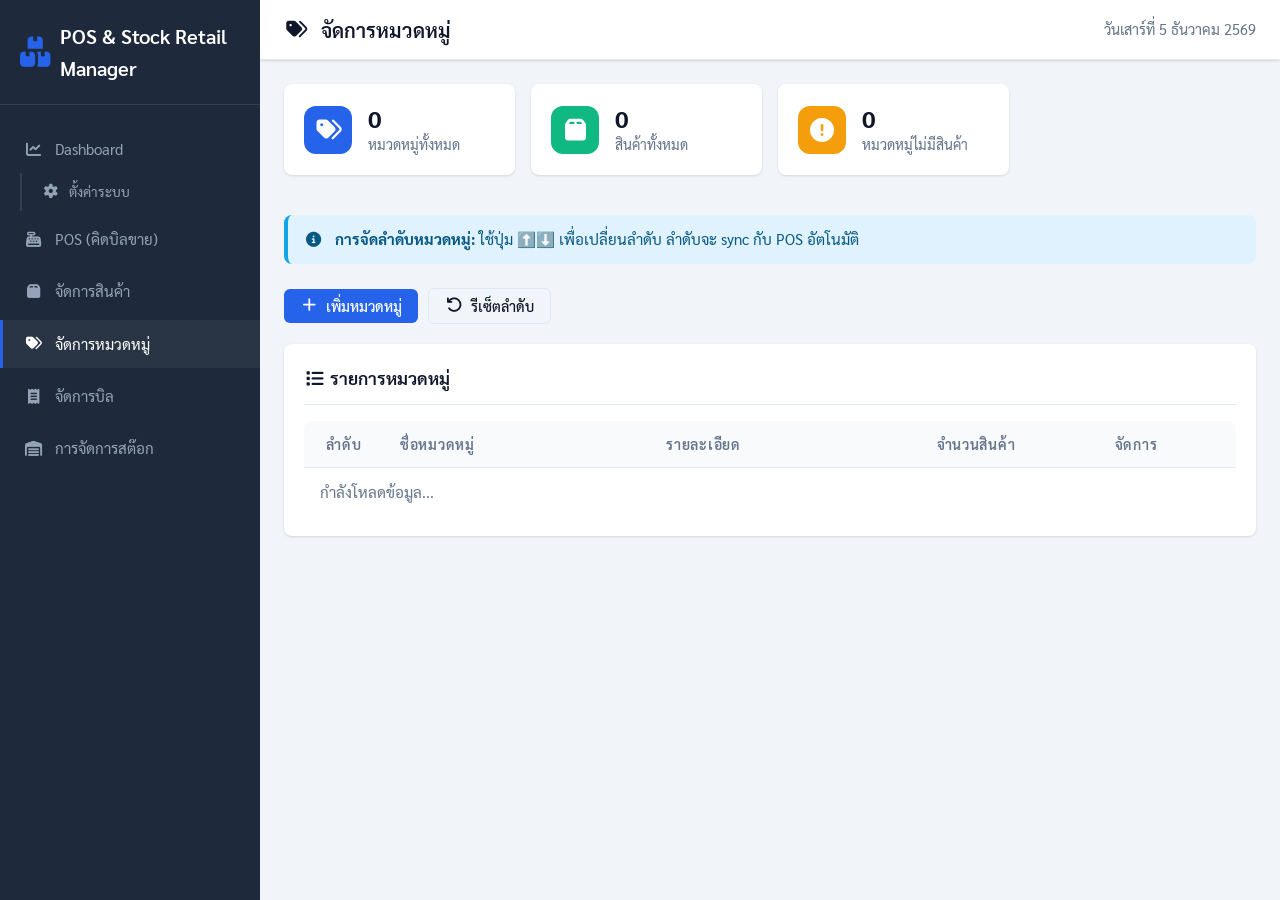
<file: categories.html>
<!DOCTYPE html>
<html lang="th">
<head>
    <meta charset="UTF-8">
    <meta name="viewport" content="width=device-width, initial-scale=1.0">
    <title>จัดการหมวดหมู่ - POS & Stock Retail Manager</title>
    <link rel="stylesheet" href="css/fonts.css">
    <link rel="stylesheet" href="assets/css/all.min.css">
    <link rel="stylesheet" href="css/common.css">
    <link rel="stylesheet" href="css/style.css">
</head>
<body>
    <!-- Sidebar -->
    <aside class="sidebar">
        <div class="sidebar-header">
            <i class="fas fa-boxes-stacked fa-2x"></i>
            <h2>POS & Stock Retail Manager</h2>
        </div>
        <ul class="sidebar-menu">
            <li class="has-branch">
                <a href="index.html">
                    <i class="fas fa-chart-line"></i>
                    <span>Dashboard</span>
                </a>
                <ul class="branch-menu">
                    <li><a href="#" id="btn-open-settings"><i class="fas fa-gear"></i><span>ตั้งค่าระบบ</span></a></li>
                </ul>
            </li>
            <li><a href="pos.html"><i class="fas fa-cash-register"></i><span>POS (คิดบิลขาย)</span></a></li>
            <li><a href="products.html"><i class="fas fa-box"></i><span>จัดการสินค้า</span></a></li>
            <li><a href="categories.html" class="active"><i class="fas fa-tags"></i><span>จัดการหมวดหมู่</span></a></li>
            <li><a href="sales.html"><i class="fas fa-receipt"></i><span>จัดการบิล</span></a></li>
            <li><a href="stock.html"><i class="fas fa-warehouse"></i><span>การจัดการสต๊อก</span></a></li>
        </ul>
    </aside>

    <!-- Main Content -->
    <div class="main-wrapper">
        <!-- Topbar -->
        <header class="topbar">
            <h1><i class="fas fa-tags"></i> จัดการหมวดหมู่</h1>
            <div class="flex gap-2">
                <span id="store-name" class="text-muted" style="font-size: 0.9rem; font-weight: 500;"></span>
                <span id="current-date" class="text-muted" style="font-size: 0.9rem;"></span>
            </div>
        </header>

        <!-- Content Area -->
        <main class="content-area">
            <!-- Stats Cards -->
            <div class="stats-grid-4">
                <div class="card">
                    <div class="stat-card">
                        <div class="stat-icon primary">
                            <i class="fas fa-tags"></i>
                        </div>
                        <div class="stat-info">
                            <h3 id="stat-total-categories">0</h3>
                            <p>หมวดหมู่ทั้งหมด</p>
                        </div>
                    </div>
                </div>
                <div class="card">
                    <div class="stat-card">
                        <div class="stat-icon success">
                            <i class="fas fa-box"></i>
                        </div>
                        <div class="stat-info">
                            <h3 id="stat-total-products">0</h3>
                            <p>สินค้าทั้งหมด</p>
                        </div>
                    </div>
                </div>
                <div class="card">
                    <div class="stat-card">
                        <div class="stat-icon warning">
                            <i class="fas fa-exclamation-circle"></i>
                        </div>
                        <div class="stat-info">
                            <h3 id="stat-empty-categories">0</h3>
                            <p>หมวดหมู่ไม่มีสินค้า</p>
                        </div>
                    </div>
                </div>
            </div>

            <!-- Info Box -->
            <div class="alert alert-info mb-3">
                <i class="fas fa-info-circle"></i>
                <div>
                    <strong>การจัดลำดับหมวดหมู่:</strong> ใช้ปุ่ม ⬆️⬇️ เพื่อเปลี่ยนลำดับ ลำดับจะ sync กับ POS อัตโนมัติ
                </div>
            </div>

            <!-- Toolbar -->
            <div class="toolbar">
                <button class="btn btn-primary" id="btn-add-category">
                    <i class="fas fa-plus"></i> เพิ่มหมวดหมู่
                </button>
                <button class="btn btn-outline" id="btn-reset-order">
                    <i class="fas fa-undo"></i> รีเซ็ตลำดับ
                </button>
            </div>

            <!-- Categories Table -->
            <div class="card">
                <div class="card-header">
                    <h3 class="card-title"><i class="fas fa-list"></i> รายการหมวดหมู่</h3>
                </div>
                <div class="table-container">
                    <table class="table">
                        <thead>
                            <tr>
                                <th style="width: 80px; text-align: center;">ลำดับ</th>
                                <th>ชื่อหมวดหมู่</th>
                                <th>รายละเอียด</th>
                                <th style="width: 120px; text-align: center;">จำนวนสินค้า</th>
                                <th style="width: 200px; text-align: center;">จัดการ</th>
                            </tr>
                        </thead>
                        <tbody id="categories-table">
                            <tr>
                                <td colspan="5" class="text-center text-muted">กำลังโหลดข้อมูล...</td>
                            </tr>
                        </tbody>
                    </table>
                </div>
            </div>
        </main>
    </div>

    <!-- Add/Edit Category Modal -->
    <div id="category-modal" class="modal" style="display: none;">
        <div class="modal-content" style="max-width: 500px;">
            <div class="modal-header">
                <h3 id="modal-title"><i class="fas fa-plus-circle"></i> เพิ่มหมวดหมู่</h3>
                <button class="modal-close" id="btn-close-modal">&times;</button>
            </div>
            <div class="modal-body">
                <form id="category-form" class="modal-form">
                    <input type="hidden" id="category-id">
                    
                    <div class="form-group">
                        <label class="form-label">ชื่อหมวดหมู่ <span class="text-danger">*</span></label>
                        <input type="text" class="form-control" id="category-name" required>
                    </div>

                    <div class="form-group">
                        <label class="form-label">รายละเอียด</label>
                        <textarea class="form-control" id="category-description" rows="3"></textarea>
                    </div>
                </form>
            </div>
            <div class="modal-footer">
                <button class="btn btn-outline" id="btn-cancel-modal">ยกเลิก</button>
                <button class="btn btn-success" id="btn-save-category">
                    <i class="fas fa-save"></i> บันทึก
                </button>
            </div>
        </div>
    </div>

    <!-- Settings Modal -->
    <div id="settings-modal" class="modal" style="display: none;">
        <div class="modal-content" style="max-width: 700px;">
            <div class="modal-header">
                <h3><i class="fas fa-gear"></i> ตั้งค่าระบบ</h3>
                <button class="modal-close" id="btn-close-settings">&times;</button>
            </div>
            <div class="modal-body">
                <div class="tab-group">
                    <button class="tab-btn active settings-tab" data-tab="main">
                        <i class="fas fa-store"></i> ข้อมูลร้าน
                    </button>
                    <button class="tab-btn settings-tab" data-tab="other">
                        <i class="fas fa-sliders-h"></i> ตั้งค่าอื่นๆ
                    </button>
                </div>

                <div id="tab-main" class="settings-content">
                    <form id="form-main-settings">
                        <div class="form-group">
                            <label class="form-label">ชื่อร้าน <span class="text-danger">*</span></label>
                            <input type="text" class="form-control" id="setting-store-name" required>
                        </div>
                        <div class="form-group">
                            <label class="form-label">ที่อยู่ร้าน</label>
                            <textarea class="form-control" id="setting-store-address" rows="2"></textarea>
                        </div>
                        <div class="form-group">
                            <label class="form-label">ข้อความท้ายใบเสร็จ</label>
                            <input type="text" class="form-control" id="setting-receipt-footer">
                        </div>
                    </form>
                </div>

                <div id="tab-other" class="settings-content" style="display: none;">
                    <form id="form-other-settings">
                        <div class="form-group">
                            <label class="form-label">ข้อความต้อนรับ</label>
                            <input type="text" class="form-control" id="setting-welcome-message">
                        </div>
                        <div class="form-group">
                            <label class="form-label">จำนวนปุ่ม Quick Items ต่อแถว</label>
                            <select class="form-control" id="setting-quick-items-per-row">
                                <option value="5">5 ปุ่ม/แถว</option>
                                <option value="6" selected>6 ปุ่ม/แถว</option>
                                <option value="7">7 ปุ่ม/แถว</option>
                                <option value="8">8 ปุ่ม/แถว</option>
                            </select>
                        </div>
                        <div class="form-group">
                            <label class="form-label">จำนวนสินค้าขายดีที่แสดง</label>
                            <input type="number" class="form-control" id="setting-quick-items-count" min="10" max="100" value="30">
                        </div>
                        <div class="form-group">
                            <label class="form-label">ระยะเวลาที่ย้อนดู (วัน)</label>
                            <input type="number" class="form-control" id="setting-quick-items-days" min="7" max="365" value="30">
                        </div>
                    </form>
                </div>
            </div>
            <div class="modal-footer">
                <button class="btn btn-outline" id="btn-cancel-settings">ยกเลิก</button>
                <button class="btn btn-primary" id="btn-save-settings">
                    <i class="fas fa-save"></i> บันทึกการตั้งค่า
                </button>
            </div>
        </div>
    </div>

    <!-- Scripts -->
    <script src="js/config.js"></script>
    <script src="js/utils.js"></script>
    <script src="js/categories.js"></script>
</body>
</html>
</file>
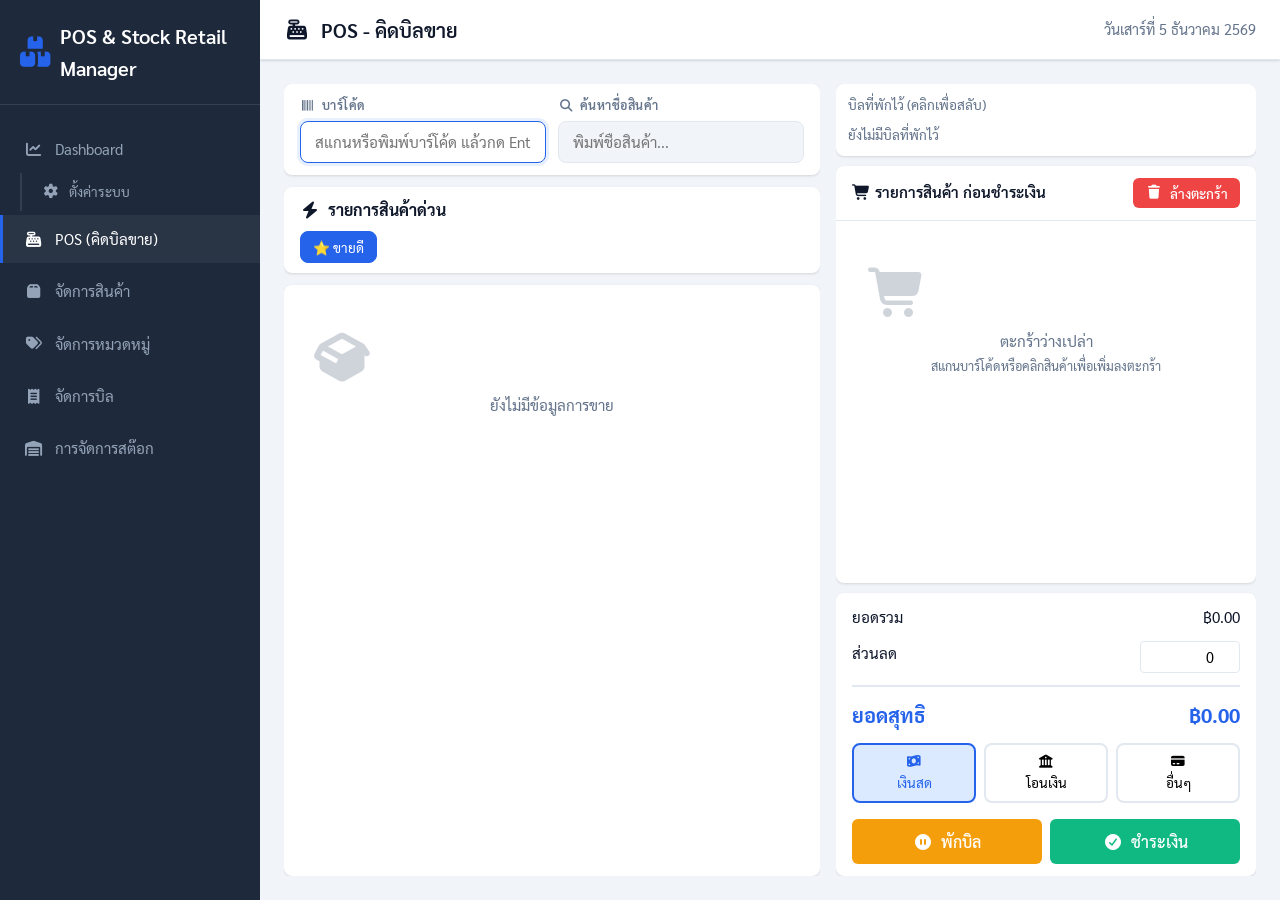
<file: pos.html>
<!DOCTYPE html>
<html lang="th">
<head>
    <meta charset="UTF-8">
    <meta name="viewport" content="width=device-width, initial-scale=1.0">
    <title>POS - POS & Stock Retail Manager</title>
    <link rel="stylesheet" href="css/fonts.css">
    <link rel="stylesheet" href="assets/css/all.min.css">
    <link rel="stylesheet" href="css/common.css">
    <link rel="stylesheet" href="css/pos.css">
    <link rel="stylesheet" href="css/style.css">
</head>
<body>
    <!-- Sidebar -->
    <aside class="sidebar">
        <div class="sidebar-header">
            <i class="fas fa-boxes-stacked fa-2x"></i>
            <h2>POS & Stock Retail Manager</h2>
        </div>
        <ul class="sidebar-menu">
            <li class="has-branch">
                <a href="index.html">
                    <i class="fas fa-chart-line"></i>
                    <span>Dashboard</span>
                </a>
                <ul class="branch-menu">
                    <li><a href="#" id="btn-open-settings"><i class="fas fa-gear"></i><span>ตั้งค่าระบบ</span></a></li>
                </ul>
            </li>
            <li><a href="pos.html" class="active"><i class="fas fa-cash-register"></i><span>POS (คิดบิลขาย)</span></a></li>
            <li><a href="products.html"><i class="fas fa-box"></i><span>จัดการสินค้า</span></a></li>
            <li><a href="categories.html"><i class="fas fa-tags"></i><span>จัดการหมวดหมู่</span></a></li>
            <li><a href="sales.html"><i class="fas fa-receipt"></i><span>จัดการบิล</span></a></li>
            <li><a href="stock.html"><i class="fas fa-warehouse"></i><span>การจัดการสต๊อก</span></a></li>
        </ul>
    </aside>

    <!-- Main Content -->
    <div class="main-wrapper">
        <!-- Topbar -->
        <header class="topbar">
            <h1><i class="fas fa-cash-register"></i> POS - คิดบิลขาย</h1>
            <div class="flex gap-2">
                <span id="store-name" class="text-muted" style="font-size: 0.9rem; font-weight: 500;"></span>
                <span id="current-date" class="text-muted" style="font-size: 0.9rem;"></span>
            </div>
        </header>

        <!-- POS Container -->
        <main class="content-area">
            <div class="split-layout">
                <!-- Left Side - Search + Quick Items -->
                <div class="split-main">
                    <!-- Search Section -->
                    <div class="pos-search-section">
                        <div class="pos-search-row">
                            <div class="pos-search-field">
                                <label><i class="fas fa-barcode"></i> บาร์โค้ด</label>
                                <input type="text" id="barcode-input" placeholder="สแกนหรือพิมพ์บาร์โค้ด แล้วกด Enter" autocomplete="off">
                            </div>
                            <div class="pos-search-field">
                                <label><i class="fas fa-search"></i> ค้นหาชื่อสินค้า</label>
                                <input type="text" id="name-search-input" placeholder="พิมพ์ชื่อสินค้า..." autocomplete="off">
                                <div class="search-results" id="search-results"></div>
                            </div>
                        </div>
                    </div>

                    <!-- Quick Items Header -->
                    <div class="quick-items-header">
                        <h3><i class="fas fa-bolt"></i> รายการสินค้าด่วน</h3>
                        <div class="category-filter" id="category-filter">
                            <button class="category-btn active" data-category="all">⭐ ขายดี</button>
                        </div>
                    </div>

                    <!-- Quick Items Grid -->
                    <div class="quick-items-grid">
                        <div class="quick-items-grid-inner" id="quick-items-grid">
                            <div class="cart-empty">
                                <i class="fas fa-spinner fa-spin"></i>
                                <p>กำลังโหลดสินค้า...</p>
                            </div>
                        </div>
                    </div>
                </div>

                <!-- Right Side - Cart & Summary -->
                <div class="split-panel">
                    <!-- Held Bills -->
                    <div class="held-bills-container">
                        <div class="held-bills-header">บิลที่พักไว้ (คลิกเพื่อสลับ)</div>
                        <div class="held-bills-list" id="held-bills-list">
                            <span style="color: var(--text-muted); font-size: 0.85rem;">ยังไม่มีบิลที่พักไว้</span>
                        </div>
                    </div>

                    <!-- Cart -->
                    <div class="cart-section">
                        <div class="cart-header">
                            <span><i class="fas fa-shopping-cart"></i> รายการสินค้า ก่อนชำระเงิน</span>
                            <button class="btn btn-danger btn-sm" id="btn-clear-cart">
                                <i class="fas fa-trash"></i> ล้างตะกร้า
                            </button>
                        </div>

                        <div class="cart-items" id="cart-items">
                            <div class="cart-empty">
                                <i class="fas fa-shopping-cart"></i>
                                <p>ตะกร้าว่างเปล่า</p>
                                <small>สแกนบาร์โค้ดหรือคลิกสินค้าเพื่อเพิ่มลงตะกร้า</small>
                            </div>
                        </div>
                    </div>

                    <!-- Summary -->
                    <div class="summary-section">
                        <div class="summary-row">
                            <span>ยอดรวม</span>
                            <span id="summary-subtotal">฿0.00</span>
                        </div>
                        <div class="summary-row">
                            <span>ส่วนลด</span>
                            <input type="number" class="discount-input" id="discount-input" value="0" min="0" step="0.01">
                        </div>
                        <div class="summary-row total">
                            <span>ยอดสุทธิ</span>
                            <span id="summary-total">฿0.00</span>
                        </div>

                        <div class="payment-methods">
                            <button class="payment-method-btn active" data-method="cash">
                                <i class="fas fa-money-bill-wave"></i>
                                <span>เงินสด</span>
                            </button>
                            <button class="payment-method-btn" data-method="transfer">
                                <i class="fas fa-university"></i>
                                <span>โอนเงิน</span>
                            </button>
                            <button class="payment-method-btn" data-method="other">
                                <i class="fas fa-credit-card"></i>
                                <span>อื่นๆ</span>
                            </button>
                        </div>

                        <div class="action-buttons">
                            <button class="btn btn-warning" id="btn-hold-bill">
                                <i class="fas fa-pause-circle"></i> พักบิล
                            </button>
                            <button class="btn btn-success" id="btn-checkout">
                                <i class="fas fa-check-circle"></i> ชำระเงิน
                            </button>
                        </div>
                    </div>
                </div>
            </div>
        </main>
    </div>

    <!-- Settings Modal -->
    <div id="settings-modal" class="modal" style="display: none;">
        <div class="modal-content" style="max-width: 700px;">
            <div class="modal-header">
                <h3><i class="fas fa-gear"></i> ตั้งค่าระบบ</h3>
                <button class="modal-close" id="btn-close-settings">&times;</button>
            </div>
            <div class="modal-body">
                <div class="tab-group">
                    <button class="tab-btn active settings-tab" data-tab="main">
                        <i class="fas fa-store"></i> ข้อมูลร้าน
                    </button>
                    <button class="tab-btn settings-tab" data-tab="other">
                        <i class="fas fa-sliders-h"></i> ตั้งค่าอื่นๆ
                    </button>
                </div>

                <div id="tab-main" class="settings-content">
                    <form id="form-main-settings">
                        <div class="form-group">
                            <label class="form-label">ชื่อร้าน <span style="color: var(--danger);">*</span></label>
                            <input type="text" class="form-control" id="setting-store-name" required>
                        </div>
                        <div class="form-group">
                            <label class="form-label">ที่อยู่ร้าน</label>
                            <textarea class="form-control" id="setting-store-address" rows="2"></textarea>
                        </div>
                        <div class="form-group">
                            <label class="form-label">ข้อความท้ายใบเสร็จ</label>
                            <input type="text" class="form-control" id="setting-receipt-footer">
                        </div>
                    </form>
                </div>

                <div id="tab-other" class="settings-content" style="display: none;">
                    <form id="form-other-settings">
                        <div class="form-group">
                            <label class="form-label">ข้อความต้อนรับ</label>
                            <input type="text" class="form-control" id="setting-welcome-message">
                        </div>
                        <div class="form-group">
                            <label class="form-label">จำนวนปุ่ม Quick Items ต่อแถว</label>
                            <select class="form-control" id="setting-quick-items-per-row">
                                <option value="5">5 ปุ่ม/แถว</option>
                                <option value="6" selected>6 ปุ่ม/แถว</option>
                                <option value="7">7 ปุ่ม/แถว</option>
                                <option value="8">8 ปุ่ม/แถว</option>
                            </select>
                        </div>
                        <div class="form-group">
                            <label class="form-label">จำนวนสินค้าขายดีที่แสดง</label>
                            <input type="number" class="form-control" id="setting-quick-items-count" min="10" max="100" value="30">
                        </div>
                        <div class="form-group">
                            <label class="form-label">ระยะเวลาที่ย้อนดู (วัน)</label>
                            <input type="number" class="form-control" id="setting-quick-items-days" min="7" max="365" value="30">
                        </div>
                    </form>
                </div>
            </div>
            <div class="modal-footer">
                <button class="btn btn-outline" id="btn-cancel-settings">ยกเลิก</button>
                <button class="btn btn-primary" id="btn-save-settings">
                    <i class="fas fa-save"></i> บันทึกการตั้งค่า
                </button>
            </div>
        </div>
    </div>

    <!-- Modal: บาร์โค้ดไม่พบ -->
    <div class="modal" id="barcode-not-found-modal" style="display: none;">
        <div class="modal-content" style="max-width: 400px;">
            <div class="modal-header">
                <h3><i class="fas fa-question-circle" style="color: var(--warning);"></i> ไม่พบสินค้า</h3>
            </div>
            <div class="modal-body">
                <p style="font-size: 1.1rem; margin-bottom: 1rem;">
                    ไม่พบสินค้าที่มีบาร์โค้ด:
                </p>
                <div style="background: var(--bg-main); padding: 1rem; border-radius: 8px; text-align: center; margin-bottom: 1rem;">
                    <strong style="font-size: 1.5rem; color: var(--primary);" id="not-found-barcode">-</strong>
                </div>
                <p style="color: var(--text-muted);">
                    ต้องการเพิ่มสินค้านี้เป็นสินค้าใหม่หรือไม่?
                </p>
            </div>
            <div class="modal-footer" style="display: flex; gap: 0.5rem; justify-content: flex-end;">
                <button class="btn btn-secondary" id="btn-cancel-new-product">
                    <i class="fas fa-times"></i> ยังไม่เพิ่มสินค้านี้
                </button>
                <button class="btn btn-primary" id="btn-add-new-product">
                    <i class="fas fa-plus"></i> เพิ่มสินค้าชิ้นนี้
                </button>
            </div>
        </div>
    </div>

    <!-- Modal: เพิ่มสินค้าด่วน -->
    <div class="modal" id="new-product-modal" style="display: none;">
        <div class="modal-content" style="max-width: 500px;">
            <div class="modal-header">
                <h3><i class="fas fa-plus-circle" style="color: var(--success);"></i> เพิ่มสินค้าด่วน</h3>
                <button class="modal-close" id="btn-close-new-product">&times;</button>
            </div>
            <div class="modal-body">
                <form id="new-product-form">
                    <div class="form-group">
                        <label><i class="fas fa-barcode"></i> บาร์โค้ด <span style="color: var(--danger);">*</span></label>
                        <input type="text" id="new-product-barcode" class="form-control" required readonly 
                               style="background: var(--bg-main); font-size: 1.1rem; font-weight: bold;">
                    </div>
                    <div class="form-group">
                        <label><i class="fas fa-box"></i> ชื่อสินค้า <span style="color: var(--danger);">*</span></label>
                        <input type="text" id="new-product-name" class="form-control" required 
                               placeholder="กรอกชื่อสินค้า...">
                    </div>
                    <div class="form-row" style="display: grid; grid-template-columns: 1fr 1fr; gap: 1rem;">
                        <div class="form-group">
                            <label><i class="fas fa-tag"></i> ราคาขาย <span style="color: var(--danger);">*</span></label>
                            <input type="number" id="new-product-price" class="form-control" required 
                                   min="0" step="0.01" placeholder="0.00">
                        </div>
                        <div class="form-group">
                            <label><i class="fas fa-coins"></i> ต้นทุน</label>
                            <input type="number" id="new-product-cost" class="form-control" 
                                   min="0" step="0.01" placeholder="0.00" value="0">
                        </div>
                    </div>
                    <div class="form-row" style="display: grid; grid-template-columns: 1fr 1fr; gap: 1rem;">
                        <div class="form-group">
                            <label><i class="fas fa-cubes"></i> สต็อกเริ่มต้น</label>
                            <input type="number" id="new-product-stock" class="form-control" 
                                   min="0" step="1" placeholder="0" value="1">
                        </div>
                        <div class="form-group">
                            <label><i class="fas fa-folder"></i> หมวดหมู่</label>
                            <select id="new-product-category" class="form-control">
                                <option value="">-- เลือกหมวดหมู่ --</option>
                            </select>
                        </div>
                    </div>
                    <div class="form-group">
                        <label><i class="fas fa-ruler"></i> หน่วย</label>
                        <input type="text" id="new-product-unit" class="form-control" 
                               placeholder="เช่น ชิ้น, กล่อง, ถุง" value="ชิ้น">
                    </div>
                </form>
            </div>
            <div class="modal-footer" style="display: flex; gap: 0.5rem; justify-content: flex-end;">
                <button class="btn btn-secondary" id="btn-cancel-save-product">
                    <i class="fas fa-times"></i> ยกเลิก
                </button>
                <button class="btn btn-success" id="btn-save-new-product">
                    <i class="fas fa-save"></i> บันทึกและเพิ่มลงตะกร้า
                </button>
            </div>
        </div>
    </div>

    <!-- Scripts -->
    <script src="js/config.js"></script>
    <script src="js/utils.js"></script>
    <script src="js/pos.js"></script>
</body>
</html>
</file>
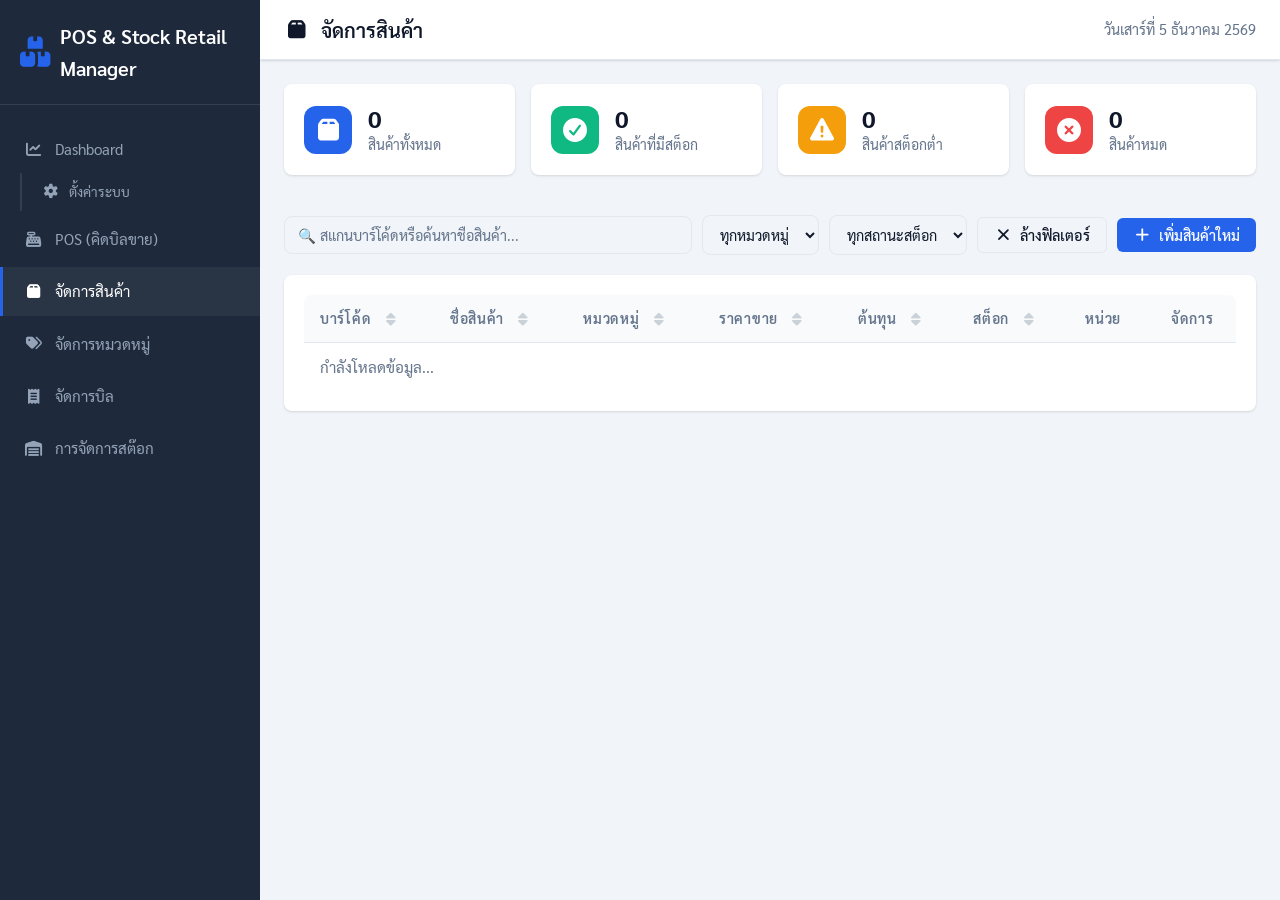
<file: products.html>
<!DOCTYPE html>
<html lang="th">
<head>
    <meta charset="UTF-8">
    <meta name="viewport" content="width=device-width, initial-scale=1.0">
    <title>จัดการสินค้า - POS & Stock Retail Manager</title>
    <link rel="stylesheet" href="css/fonts.css">
    <link rel="stylesheet" href="assets/css/all.min.css">
    <link rel="stylesheet" href="css/common.css">
    <link rel="stylesheet" href="css/style.css">
</head>
<body>
    <!-- Sidebar -->
    <aside class="sidebar">
        <div class="sidebar-header">
            <i class="fas fa-boxes-stacked fa-2x"></i>
            <h2>POS & Stock Retail Manager</h2>
        </div>
        <ul class="sidebar-menu">
            <li class="has-branch">
                <a href="index.html">
                    <i class="fas fa-chart-line"></i>
                    <span>Dashboard</span>
                </a>
                <ul class="branch-menu">
                    <li><a href="#" id="btn-open-settings"><i class="fas fa-gear"></i><span>ตั้งค่าระบบ</span></a></li>
                </ul>
            </li>
            <li><a href="pos.html"><i class="fas fa-cash-register"></i><span>POS (คิดบิลขาย)</span></a></li>
            <li><a href="products.html" class="active"><i class="fas fa-box"></i><span>จัดการสินค้า</span></a></li>
            <li><a href="categories.html"><i class="fas fa-tags"></i><span>จัดการหมวดหมู่</span></a></li>
            <li><a href="sales.html"><i class="fas fa-receipt"></i><span>จัดการบิล</span></a></li>
            <li><a href="stock.html"><i class="fas fa-warehouse"></i><span>การจัดการสต๊อก</span></a></li>
        </ul>
    </aside>

    <!-- Main Content -->
    <div class="main-wrapper">
        <!-- Topbar -->
        <header class="topbar">
            <h1><i class="fas fa-box"></i> จัดการสินค้า</h1>
            <div class="flex gap-2">
                <span id="store-name" class="text-muted" style="font-size: 0.9rem; font-weight: 500;"></span>
                <span id="current-date" class="text-muted" style="font-size: 0.9rem;"></span>
            </div>
        </header>

        <!-- Content Area -->
        <main class="content-area">
            <!-- Stats Cards -->
            <div class="stats-grid-4">
                <div class="card">
                    <div class="stat-card">
                        <div class="stat-icon primary">
                            <i class="fas fa-box"></i>
                        </div>
                        <div class="stat-info">
                            <h3 id="stat-total">0</h3>
                            <p>สินค้าทั้งหมด</p>
                        </div>
                    </div>
                </div>
                <div class="card">
                    <div class="stat-card">
                        <div class="stat-icon success">
                            <i class="fas fa-check-circle"></i>
                        </div>
                        <div class="stat-info">
                            <h3 id="stat-in-stock">0</h3>
                            <p>สินค้าที่มีสต็อก</p>
                        </div>
                    </div>
                </div>
                <div class="card">
                    <div class="stat-card">
                        <div class="stat-icon warning">
                            <i class="fas fa-exclamation-triangle"></i>
                        </div>
                        <div class="stat-info">
                            <h3 id="stat-low-stock">0</h3>
                            <p>สินค้าสต็อกต่ำ</p>
                        </div>
                    </div>
                </div>
                <div class="card">
                    <div class="stat-card">
                        <div class="stat-icon danger">
                            <i class="fas fa-times-circle"></i>
                        </div>
                        <div class="stat-info">
                            <h3 id="stat-out-of-stock">0</h3>
                            <p>สินค้าหมด</p>
                        </div>
                    </div>
                </div>
            </div>

            <!-- Toolbar -->
            <div class="toolbar">
                <input type="text" id="search-input" class="grow" placeholder="🔍 สแกนบาร์โค้ดหรือค้นหาชื่อสินค้า...">
                <select id="category-filter">
                    <option value="all">ทุกหมวดหมู่</option>
                </select>
                <select id="stock-filter">
                    <option value="all">ทุกสถานะสต็อก</option>
                    <option value="in-stock">มีสต็อก</option>
                    <option value="low-stock">สต็อกต่ำ (&lt;10)</option>
                    <option value="out-of-stock">หมดสต็อก</option>
                </select>
                <button class="btn btn-outline" id="btn-clear-filters">
                    <i class="fas fa-times"></i> ล้างฟิลเตอร์
                </button>
                <button class="btn btn-primary" id="btn-add-product">
                    <i class="fas fa-plus"></i> เพิ่มสินค้าใหม่
                </button>
            </div>

            <!-- Products Table -->
            <div class="card">
                <div class="table-container">
                    <table class="table">
                        <thead>
                            <tr>
                                <th class="sortable" data-sort="barcode">
                                    บาร์โค้ด <i class="fas fa-sort"></i>
                                </th>
                                <th class="sortable" data-sort="name">
                                    ชื่อสินค้า <i class="fas fa-sort"></i>
                                </th>
                                <th class="sortable" data-sort="category_name">
                                    หมวดหมู่ <i class="fas fa-sort"></i>
                                </th>
                                <th class="sortable" data-sort="price">
                                    ราคาขาย <i class="fas fa-sort"></i>
                                </th>
                                <th class="sortable" data-sort="cost">
                                    ต้นทุน <i class="fas fa-sort"></i>
                                </th>
                                <th class="sortable" data-sort="stock">
                                    สต็อก <i class="fas fa-sort"></i>
                                </th>
                                <th>หน่วย</th>
                                <th style="text-align: center;">จัดการ</th>
                            </tr>
                        </thead>
                        <tbody id="products-table">
                            <tr>
                                <td colspan="8" class="text-center text-muted">กำลังโหลดข้อมูล...</td>
                            </tr>
                        </tbody>
                    </table>
                </div>
            </div>
        </main>
    </div>

    <!-- Add/Edit Product Modal -->
    <div id="product-modal" class="modal" style="display: none;">
        <div class="modal-content" style="max-width: 600px;">
            <div class="modal-header">
                <h3 id="modal-title"><i class="fas fa-plus-circle"></i> เพิ่มสินค้าใหม่</h3>
                <button class="modal-close" id="btn-close-modal">&times;</button>
            </div>
            <div class="modal-body">
                <form id="product-form" class="modal-form">
                    <input type="hidden" id="product-id">
                    
                    <div class="grid grid-cols-2">
                        <div class="form-group">
                            <label class="form-label">บาร์โค้ด <span class="text-danger">*</span></label>
                            <input type="text" class="form-control" id="product-barcode" required>
                        </div>
                        <div class="form-group">
                            <label class="form-label">ชื่อสินค้า <span class="text-danger">*</span></label>
                            <input type="text" class="form-control" id="product-name" required>
                        </div>
                    </div>

                    <div class="grid grid-cols-2">
                        <div class="form-group">
                            <label class="form-label">ราคาขาย <span class="text-danger">*</span></label>
                            <input type="number" class="form-control" id="product-price" required min="0" step="0.01">
                        </div>
                        <div class="form-group">
                            <label class="form-label">ต้นทุน</label>
                            <input type="number" class="form-control" id="product-cost" min="0" step="0.01" value="0">
                        </div>
                    </div>

                    <div class="grid grid-cols-2">
                        <div class="form-group">
                            <label class="form-label">สต็อก</label>
                            <input type="number" class="form-control" id="product-stock" min="0" value="0">
                        </div>
                        <div class="form-group">
                            <label class="form-label">หน่วย</label>
                            <input type="text" class="form-control" id="product-unit" placeholder="เช่น ชิ้น, กล่อง, ถุง" value="ชิ้น">
                        </div>
                    </div>

                    <div class="form-group">
                        <label class="form-label">หมวดหมู่</label>
                        <select class="form-control" id="product-category">
                            <option value="">-- เลือกหมวดหมู่ --</option>
                        </select>
                    </div>

                    <div class="form-group">
                        <label class="form-label">
                            <input type="checkbox" id="product-no-stock-count">
                            ไม่นับสต๊อก (ไม่ตัดสต็อกเมื่อขาย)
                        </label>
                        <small class="text-muted">
                            * หากเลือก สินค้าจะแสดงเป็น 0 ในสต็อก และไม่ถูกตัดเมื่อมีการขาย
                            แต่ยังคงรายงานยอดขายและกำไรตามปกติ
                        </small>
                    </div>
                </form>
            </div>
            <div class="modal-footer">
                <button class="btn btn-outline" id="btn-cancel-modal">ยกเลิก</button>
                <button class="btn btn-success" id="btn-save-product">
                    <i class="fas fa-save"></i> บันทึก
                </button>
            </div>
        </div>
    </div>

    <!-- Settings Modal -->
    <div id="settings-modal" class="modal" style="display: none;">
        <div class="modal-content" style="max-width: 700px;">
            <div class="modal-header">
                <h3><i class="fas fa-gear"></i> ตั้งค่าระบบ</h3>
                <button class="modal-close" id="btn-close-settings">&times;</button>
            </div>
            <div class="modal-body">
                <div class="tab-group">
                    <button class="tab-btn active settings-tab" data-tab="main">
                        <i class="fas fa-store"></i> ข้อมูลร้าน
                    </button>
                    <button class="tab-btn settings-tab" data-tab="other">
                        <i class="fas fa-sliders-h"></i> ตั้งค่าอื่นๆ
                    </button>
                </div>

                <div id="tab-main" class="settings-content">
                    <form id="form-main-settings">
                        <div class="form-group">
                            <label class="form-label">ชื่อร้าน <span class="text-danger">*</span></label>
                            <input type="text" class="form-control" id="setting-store-name" required>
                        </div>
                        <div class="form-group">
                            <label class="form-label">ที่อยู่ร้าน</label>
                            <textarea class="form-control" id="setting-store-address" rows="2"></textarea>
                        </div>
                        <div class="form-group">
                            <label class="form-label">ข้อความท้ายใบเสร็จ</label>
                            <input type="text" class="form-control" id="setting-receipt-footer">
                        </div>
                    </form>
                </div>

                <div id="tab-other" class="settings-content" style="display: none;">
                    <form id="form-other-settings">
                        <div class="form-group">
                            <label class="form-label">ข้อความต้อนรับ</label>
                            <input type="text" class="form-control" id="setting-welcome-message">
                        </div>
                        <div class="form-group">
                            <label class="form-label">จำนวนปุ่ม Quick Items ต่อแถว</label>
                            <select class="form-control" id="setting-quick-items-per-row">
                                <option value="5">5 ปุ่ม/แถว</option>
                                <option value="6" selected>6 ปุ่ม/แถว</option>
                                <option value="7">7 ปุ่ม/แถว</option>
                                <option value="8">8 ปุ่ม/แถว</option>
                            </select>
                        </div>
                        <div class="form-group">
                            <label class="form-label">จำนวนสินค้าขายดีที่แสดง</label>
                            <input type="number" class="form-control" id="setting-quick-items-count" min="10" max="100" value="30">
                        </div>
                        <div class="form-group">
                            <label class="form-label">ระยะเวลาที่ย้อนดู (วัน)</label>
                            <input type="number" class="form-control" id="setting-quick-items-days" min="7" max="365" value="30">
                        </div>
                    </form>
                </div>
            </div>
            <div class="modal-footer">
                <button class="btn btn-outline" id="btn-cancel-settings">ยกเลิก</button>
                <button class="btn btn-primary" id="btn-save-settings">
                    <i class="fas fa-save"></i> บันทึกการตั้งค่า
                </button>
            </div>
        </div>
    </div>

    <!-- Scripts -->
    <script src="js/config.js"></script>
    <script src="js/utils.js"></script>
    <script src="js/products.js"></script>
</body>
</html>
</file>
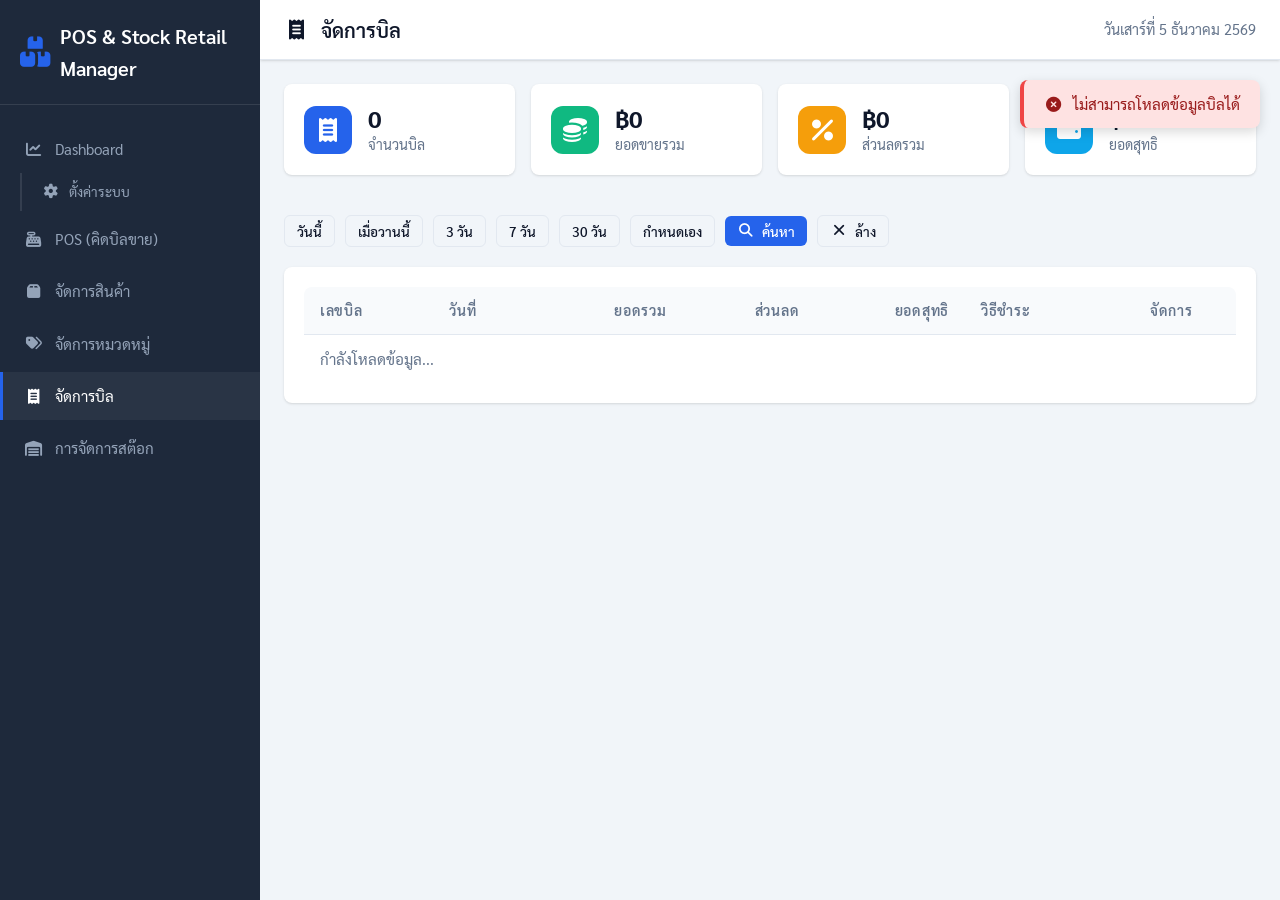
<file: sales.html>
<!DOCTYPE html>
<html lang="th">
<head>
    <meta charset="UTF-8">
    <meta name="viewport" content="width=device-width, initial-scale=1.0">
    <title>จัดการบิล - POS & Stock Retail Manager</title>
    <link rel="stylesheet" href="css/fonts.css">
    <link rel="stylesheet" href="assets/css/all.min.css">
    <link rel="stylesheet" href="css/common.css">
    <link rel="stylesheet" href="css/style.css">
</head>
<body>
    <!-- Sidebar -->
    <aside class="sidebar">
        <div class="sidebar-header">
            <i class="fas fa-boxes-stacked fa-2x"></i>
            <h2>POS & Stock Retail Manager</h2>
        </div>
        <ul class="sidebar-menu">
            <li class="has-branch">
                <a href="index.html">
                    <i class="fas fa-chart-line"></i>
                    <span>Dashboard</span>
                </a>
                <ul class="branch-menu">
                    <li><a href="#" id="btn-open-settings"><i class="fas fa-gear"></i><span>ตั้งค่าระบบ</span></a></li>
                </ul>
            </li>
            <li><a href="pos.html"><i class="fas fa-cash-register"></i><span>POS (คิดบิลขาย)</span></a></li>
            <li><a href="products.html"><i class="fas fa-box"></i><span>จัดการสินค้า</span></a></li>
            <li><a href="categories.html"><i class="fas fa-tags"></i><span>จัดการหมวดหมู่</span></a></li>
            <li><a href="sales.html" class="active"><i class="fas fa-receipt"></i><span>จัดการบิล</span></a></li>
            <li><a href="stock.html"><i class="fas fa-warehouse"></i><span>การจัดการสต๊อก</span></a></li>
        </ul>
    </aside>

    <!-- Main Content -->
    <div class="main-wrapper">
        <!-- Topbar -->
        <header class="topbar">
            <h1><i class="fas fa-receipt"></i> จัดการบิล</h1>
            <div class="flex gap-2">
                <span id="store-name" class="text-muted" style="font-size: 0.9rem; font-weight: 500;"></span>
                <span id="current-date" class="text-muted" style="font-size: 0.9rem;"></span>
            </div>
        </header>

        <!-- Content Area -->
        <main class="content-area">
            <!-- Stats Cards -->
            <div class="stats-grid-4">
                <div class="card">
                    <div class="stat-card">
                        <div class="stat-icon primary">
                            <i class="fas fa-receipt"></i>
                        </div>
                        <div class="stat-info">
                            <h3 id="stat-bill-count">0</h3>
                            <p>จำนวนบิล</p>
                        </div>
                    </div>
                </div>
                <div class="card">
                    <div class="stat-card">
                        <div class="stat-icon success">
                            <i class="fas fa-coins"></i>
                        </div>
                        <div class="stat-info">
                            <h3 id="stat-total-sales">฿0</h3>
                            <p>ยอดขายรวม</p>
                        </div>
                    </div>
                </div>
                <div class="card">
                    <div class="stat-card">
                        <div class="stat-icon warning">
                            <i class="fas fa-percent"></i>
                        </div>
                        <div class="stat-info">
                            <h3 id="stat-total-discount">฿0</h3>
                            <p>ส่วนลดรวม</p>
                        </div>
                    </div>
                </div>
                <div class="card">
                    <div class="stat-card">
                        <div class="stat-icon info">
                            <i class="fas fa-wallet"></i>
                        </div>
                        <div class="stat-info">
                            <h3 id="stat-net-total">฿0</h3>
                            <p>ยอดสุทธิ</p>
                        </div>
                    </div>
                </div>
            </div>

            <!-- Toolbar -->
            <div class="toolbar">
                <button class="btn btn-outline btn-sm date-filter active" data-days="0">วันนี้</button>
                <button class="btn btn-outline btn-sm date-filter" data-days="1">เมื่อวานนี้</button>
                <button class="btn btn-outline btn-sm date-filter" data-days="3">3 วัน</button>
                <button class="btn btn-outline btn-sm date-filter" data-days="7">7 วัน</button>
                <button class="btn btn-outline btn-sm date-filter" data-days="30">30 วัน</button>
                <button class="btn btn-outline btn-sm date-filter" data-days="custom">กำหนดเอง</button>
                
                <div id="custom-date-range" style="display: none; gap: 0.5rem; align-items: center;">
                    <label style="font-size: 0.85rem; color: var(--text-muted);">จาก</label>
                    <input type="date" id="date-from" class="form-control" style="max-width: 150px;">
                    <label style="font-size: 0.85rem; color: var(--text-muted);">ถึง</label>
                    <input type="date" id="date-to" class="form-control" style="max-width: 150px;">
                </div>
                
                <button class="btn btn-primary btn-sm" id="btn-search">
                    <i class="fas fa-search"></i> ค้นหา
                </button>
                <button class="btn btn-outline btn-sm" id="btn-clear-filters">
                    <i class="fas fa-times"></i> ล้าง
                </button>
            </div>

            <!-- Sales Table -->
            <div class="card">
                <div class="table-container">
                    <table class="table">
                        <thead>
                            <tr>
                                <th>เลขบิล</th>
                                <th>วันที่</th>
                                <th style="text-align: right;">ยอดรวม</th>
                                <th style="text-align: right;">ส่วนลด</th>
                                <th style="text-align: right;">ยอดสุทธิ</th>
                                <th>วิธีชำระ</th>
                                <th style="text-align: center;">จัดการ</th>
                            </tr>
                        </thead>
                        <tbody id="sales-table">
                            <tr>
                                <td colspan="7" class="text-center text-muted">กำลังโหลดข้อมูล...</td>
                            </tr>
                        </tbody>
                    </table>
                </div>
            </div>
        </main>
    </div>

    <!-- Settings Modal -->
    <div id="settings-modal" class="modal" style="display: none;">
        <div class="modal-content" style="max-width: 700px;">
            <div class="modal-header">
                <h3><i class="fas fa-gear"></i> ตั้งค่าระบบ</h3>
                <button class="modal-close" id="btn-close-settings">&times;</button>
            </div>
            <div class="modal-body">
                <div class="tab-group">
                    <button class="tab-btn active settings-tab" data-tab="main">
                        <i class="fas fa-store"></i> ข้อมูลร้าน
                    </button>
                    <button class="tab-btn settings-tab" data-tab="other">
                        <i class="fas fa-sliders-h"></i> ตั้งค่าอื่นๆ
                    </button>
                </div>

                <div id="tab-main" class="settings-content">
                    <form id="form-main-settings">
                        <div class="form-group">
                            <label class="form-label">ชื่อร้าน <span class="text-danger">*</span></label>
                            <input type="text" class="form-control" id="setting-store-name" required>
                        </div>
                        <div class="form-group">
                            <label class="form-label">ที่อยู่ร้าน</label>
                            <textarea class="form-control" id="setting-store-address" rows="2"></textarea>
                        </div>
                        <div class="form-group">
                            <label class="form-label">ข้อความท้ายใบเสร็จ</label>
                            <input type="text" class="form-control" id="setting-receipt-footer">
                        </div>
                    </form>
                </div>

                <div id="tab-other" class="settings-content" style="display: none;">
                    <form id="form-other-settings">
                        <div class="form-group">
                            <label class="form-label">ข้อความต้อนรับ</label>
                            <input type="text" class="form-control" id="setting-welcome-message">
                        </div>
                        <div class="form-group">
                            <label class="form-label">จำนวนปุ่ม Quick Items ต่อแถว</label>
                            <select class="form-control" id="setting-quick-items-per-row">
                                <option value="5">5 ปุ่ม/แถว</option>
                                <option value="6" selected>6 ปุ่ม/แถว</option>
                                <option value="7">7 ปุ่ม/แถว</option>
                                <option value="8">8 ปุ่ม/แถว</option>
                            </select>
                        </div>
                        <div class="form-group">
                            <label class="form-label">จำนวนสินค้าขายดีที่แสดง</label>
                            <input type="number" class="form-control" id="setting-quick-items-count" min="10" max="100" value="30">
                        </div>
                        <div class="form-group">
                            <label class="form-label">ระยะเวลาที่ย้อนดู (วัน)</label>
                            <input type="number" class="form-control" id="setting-quick-items-days" min="7" max="365" value="30">
                        </div>
                    </form>
                </div>
            </div>
            <div class="modal-footer">
                <button class="btn btn-outline" id="btn-cancel-settings">ยกเลิก</button>
                <button class="btn btn-primary" id="btn-save-settings">
                    <i class="fas fa-save"></i> บันทึกการตั้งค่า
                </button>
            </div>
        </div>
    </div>

    <!-- Sale Detail Modal -->
    <div id="sale-detail-modal" class="modal" style="display: none;">
        <div class="modal-content" style="max-width: 800px;">
            <div class="modal-header">
                <h3><i class="fas fa-receipt"></i> รายละเอียดบิล <span id="detail-bill-no"></span></h3>
                <button class="modal-close" id="btn-close-detail">&times;</button>
            </div>
            <div class="modal-body">
                <div class="grid grid-cols-2 mb-3">
                    <div>
                        <p><strong>วันที่:</strong> <span id="detail-date"></span></p>
                        <p><strong>วิธีชำระ:</strong> <span id="detail-payment-method"></span></p>
                    </div>
                    <div style="text-align: right;">
                        <p><strong>ยอดรวม:</strong> <span id="detail-total-amount" class="text-success"></span></p>
                        <p><strong>ส่วนลด:</strong> <span id="detail-discount" class="text-warning"></span></p>
                        <p><strong>ยอดสุทธิ:</strong> <span id="detail-net-total" class="text-primary" style="font-size: 1.2rem; font-weight: bold;"></span></p>
                    </div>
                </div>

                <h4 class="mb-2">รายการสินค้า</h4>
                <div class="table-container">
                    <table class="table">
                        <thead>
                            <tr>
                                <th>สินค้า</th>
                                <th style="text-align: center;">จำนวน</th>
                                <th style="text-align: right;">ราคา</th>
                                <th style="text-align: right;"> subtotal</th>
                            </tr>
                        </thead>
                        <tbody id="detail-items">
                        </tbody>
                    </table>
                </div>
            </div>
            <div class="modal-footer">
                <button class="btn btn-danger" id="btn-void-sale">
                    <i class="fas fa-undo"></i> คืนเงิน (Void)
                </button>
                <button class="btn btn-outline" id="btn-close-detail-footer">ปิด</button>
            </div>
        </div>
    </div>

    <!-- Scripts -->
    <script src="js/config.js"></script>
    <script src="js/utils.js"></script>
    <script src="js/sales.js"></script>
</body>
</html>
</file>
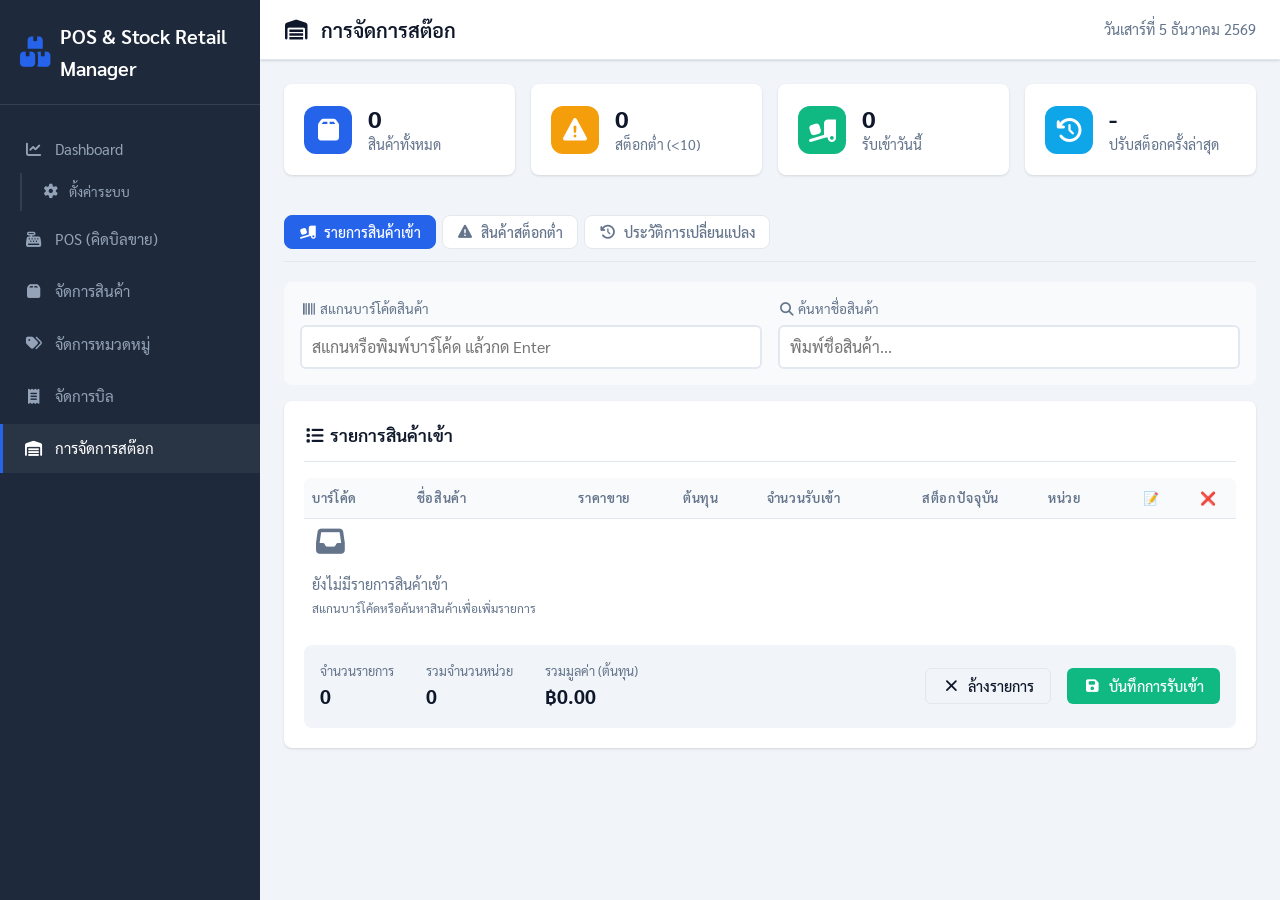
<file: stock.html>
<!DOCTYPE html>
<html lang="th">
<head>
    <meta charset="UTF-8">
    <meta name="viewport" content="width=device-width, initial-scale=1.0">
    <title>การจัดการสต๊อก - POS & Stock Retail Manager</title>
    <link rel="stylesheet" href="css/fonts.css">
    <link rel="stylesheet" href="assets/css/all.min.css">
    <link rel="stylesheet" href="css/common.css">
    <link rel="stylesheet" href="css/style.css">
</head>
<body>
    <!-- Sidebar -->
    <aside class="sidebar">
        <div class="sidebar-header">
            <i class="fas fa-boxes-stacked fa-2x"></i>
            <h2>POS & Stock Retail Manager</h2>
        </div>
        <ul class="sidebar-menu">
            <li class="has-branch">
                <a href="index.html">
                    <i class="fas fa-chart-line"></i>
                    <span>Dashboard</span>
                </a>
                <ul class="branch-menu">
                    <li><a href="#" id="btn-open-settings"><i class="fas fa-gear"></i><span>ตั้งค่าระบบ</span></a></li>
                </ul>
            </li>
            <li><a href="pos.html"><i class="fas fa-cash-register"></i><span>POS (คิดบิลขาย)</span></a></li>
            <li><a href="products.html"><i class="fas fa-box"></i><span>จัดการสินค้า</span></a></li>
            <li><a href="categories.html"><i class="fas fa-tags"></i><span>จัดการหมวดหมู่</span></a></li>
            <li><a href="sales.html"><i class="fas fa-receipt"></i><span>จัดการบิล</span></a></li>
            <li><a href="stock.html" class="active"><i class="fas fa-warehouse"></i><span>การจัดการสต๊อก</span></a></li>
        </ul>
    </aside>

    <!-- Main Content -->
    <div class="main-wrapper">
        <!-- Topbar -->
        <header class="topbar">
            <h1><i class="fas fa-warehouse"></i> การจัดการสต๊อก</h1>
            <div class="flex gap-2">
                <span id="store-name" class="text-muted" style="font-size: 0.9rem; font-weight: 500;"></span>
                <span id="current-date" class="text-muted" style="font-size: 0.9rem;"></span>
            </div>
        </header>

        <!-- Content Area -->
        <main class="content-area">
            <!-- Stats Cards -->
            <div class="stats-grid-4">
                <div class="card">
                    <div class="stat-card">
                        <div class="stat-icon primary">
                            <i class="fas fa-box"></i>
                        </div>
                        <div class="stat-info">
                            <h3 id="stat-total-products">0</h3>
                            <p>สินค้าทั้งหมด</p>
                        </div>
                    </div>
                </div>
                <div class="card">
                    <div class="stat-card">
                        <div class="stat-icon warning">
                            <i class="fas fa-exclamation-triangle"></i>
                        </div>
                        <div class="stat-info">
                            <h3 id="stat-low-stock">0</h3>
                            <p>สต็อกต่ำ (&lt;10)</p>
                        </div>
                    </div>
                </div>
                <div class="card">
                    <div class="stat-card">
                        <div class="stat-icon success">
                            <i class="fas fa-truck-loading"></i>
                        </div>
                        <div class="stat-info">
                            <h3 id="stat-stock-in-today">0</h3>
                            <p>รับเข้าวันนี้</p>
                        </div>
                    </div>
                </div>
                <div class="card">
                    <div class="stat-card">
                        <div class="stat-icon info">
                            <i class="fas fa-history"></i>
                        </div>
                        <div class="stat-info">
                            <h3 id="stat-last-adjustment">-</h3>
                            <p>ปรับสต็อกครั้งล่าสุด</p>
                        </div>
                    </div>
                </div>
            </div>

            <!-- Tab Group -->
            <div class="tab-group">
                <button class="tab-btn active" data-tab="stock-in">
                    <i class="fas fa-truck-loading"></i> รายการสินค้าเข้า
                </button>
                <button class="tab-btn" data-tab="low-stock">
                    <i class="fas fa-exclamation-triangle"></i> สินค้าสต็อกต่ำ
                </button>
                <button class="tab-btn" data-tab="stock-logs">
                    <i class="fas fa-history"></i> ประวัติการเปลี่ยนแปลง
                </button>
            </div>

            <!-- Tab Content: Stock In -->
            <div id="tab-stock-in" class="tab-content">
                <!-- Scan Section -->
                <div class="scan-section">
                    <div class="scan-field">
                        <label><i class="fas fa-barcode"></i> สแกนบาร์โค้ดสินค้า</label>
                        <input type="text" id="stock-in-barcode" placeholder="สแกนหรือพิมพ์บาร์โค้ด แล้วกด Enter" autocomplete="off">
                    </div>
                    <div class="scan-field">
                        <label><i class="fas fa-search"></i> ค้นหาชื่อสินค้า</label>
                        <input type="text" id="stock-in-search" placeholder="พิมพ์ชื่อสินค้า..." autocomplete="off">
                        <div class="search-results" id="stock-in-search-results"></div>
                    </div>
                </div>

                <!-- Stock In Table -->
                <div class="card">
                    <div class="card-header">
                        <h3 class="card-title"><i class="fas fa-list"></i> รายการสินค้าเข้า</h3>
                    </div>
                    <div class="table-container">
                        <table class="table stock-in-table">
                            <thead>
                                <tr>
                                    <th>บาร์โค้ด</th>
                                    <th>ชื่อสินค้า</th>
                                    <th style="text-align: right;">ราคาขาย</th>
                                    <th style="text-align: right;">ต้นทุน</th>
                                    <th style="text-align: center;">จำนวนรับเข้า</th>
                                    <th style="text-align: center;">สต็อกปัจจุบัน</th>
                                    <th>หน่วย</th>
                                    <th style="text-align: center;">📝</th>
                                    <th style="text-align: center;">❌</th>
                                </tr>
                            </thead>
                            <tbody id="stock-in-table-body">
                                <tr>
                                    <td colspan="9" class="text-center text-muted">
                                        <i class="fas fa-inbox fa-2x mb-2"></i>
                                        <p>ยังไม่มีรายการสินค้าเข้า</p>
                                        <small>สแกนบาร์โค้ดหรือค้นหาสินค้าเพื่อเพิ่มรายการ</small>
                                    </td>
                                </tr>
                            </tbody>
                        </table>
                    </div>

                    <!-- Stock In Summary -->
                    <div class="stock-in-summary">
                        <div class="summary-info">
                            <div class="summary-item">
                                <span class="summary-label">จำนวนรายการ</span>
                                <span class="summary-value" id="summary-item-count">0</span>
                            </div>
                            <div class="summary-item">
                                <span class="summary-label">รวมจำนวนหน่วย</span>
                                <span class="summary-value" id="summary-total-qty">0</span>
                            </div>
                            <div class="summary-item">
                                <span class="summary-label">รวมมูลค่า (ต้นทุน)</span>
                                <span class="summary-value" id="summary-total-cost">฿0.00</span>
                            </div>
                        </div>
                        <div class="flex gap-2">
                            <button class="btn btn-outline" id="btn-clear-stock-in">
                                <i class="fas fa-times"></i> ล้างรายการ
                            </button>
                            <button class="btn btn-success" id="btn-save-stock-in">
                                <i class="fas fa-save"></i> บันทึกการรับเข้า
                            </button>
                        </div>
                    </div>
                </div>
            </div>

            <!-- Tab Content: Low Stock -->
            <div id="tab-low-stock" class="tab-content" style="display: none;">
                <div class="card">
                    <div class="card-header">
                        <h3 class="card-title"><i class="fas fa-exclamation-triangle"></i> สินค้าสต็อกต่ำ</h3>
                    </div>
                    <div class="table-container">
                        <table class="table">
                            <thead>
                                <tr>
                                    <th>บาร์โค้ด</th>
                                    <th>ชื่อสินค้า</th>
                                    <th>หมวดหมู่</th>
                                    <th style="text-align: center;">สต็อก</th>
                                    <th style="text-align: center;">สถานะ</th>
                                </tr>
                            </thead>
                            <tbody id="low-stock-table">
                                <tr>
                                    <td colspan="5" class="text-center text-muted">กำลังโหลดข้อมูล...</td>
                                </tr>
                            </tbody>
                        </table>
                    </div>
                </div>
            </div>

            <!-- Tab Content: Stock Logs -->
            <div id="tab-stock-logs" class="tab-content" style="display: none;">
                <div class="toolbar">
                    <select id="log-type-filter">
                        <option value="all">ทุกประเภท</option>
                        <option value="sale">ขาย</option>
                        <option value="return">ปรับปรุง</option>
                        <option value="adjustment">นำเข้า</option>
                        <option value="stock_in">คืนสินค้า</option>
                    </select>
                    <input type="text" id="log-search" placeholder="ค้นหา...">
                    <button class="btn btn-outline" id="btn-clear-log-filter">
                        <i class="fas fa-times"></i> ล้าง
                    </button>
                </div>

                <div class="card">
                    <div class="table-container">
                        <table class="table">
                            <thead>
                                <tr>
                                    <th>วันที่</th>
                                    <th>สินค้า</th>
                                    <th>ประเภท</th>
                                    <th style="text-align: center;">สต๊อกเดิม</th>
                                    <th style="text-align: center;">เปลี่ยนแปลง</th>
                                    <th>เหตุผล</th>
                                    <th>อ้างอิง</th>
                                </tr>
                            </thead>
                            <tbody id="stock-logs-table">
                                <tr>
                                    <td colspan="7" class="text-center text-muted">กำลังโหลดข้อมูล...</td>
                                </tr>
                            </tbody>
                        </table>
                    </div>
                </div>

                <div class="alert alert-info mt-3">
                    <i class="fas fa-info-circle"></i>
                    <div>
                        <strong>หมายเหตุ:</strong> <span class="text-danger">จำนวนสีแดง</span> คือจำนวนที่ปรับจากสต๊อกติดลบให้เป็น 0 (ในความเป็นจริง สต๊อกไม่สามารถติดลบได้)
                    </div>
                </div>
            </div>
        </main>
    </div>

    <!-- Settings Modal -->
    <div id="settings-modal" class="modal" style="display: none;">
        <div class="modal-content" style="max-width: 700px;">
            <div class="modal-header">
                <h3><i class="fas fa-gear"></i> ตั้งค่าระบบ</h3>
                <button class="modal-close" id="btn-close-settings">&times;</button>
            </div>
            <div class="modal-body">
                <div class="tab-group">
                    <button class="tab-btn active settings-tab" data-tab="main">
                        <i class="fas fa-store"></i> ข้อมูลร้าน
                    </button>
                    <button class="tab-btn settings-tab" data-tab="other">
                        <i class="fas fa-sliders-h"></i> ตั้งค่าอื่นๆ
                    </button>
                </div>

                <div id="tab-main" class="settings-content">
                    <form id="form-main-settings">
                        <div class="form-group">
                            <label class="form-label">ชื่อร้าน <span class="text-danger">*</span></label>
                            <input type="text" class="form-control" id="setting-store-name" required>
                        </div>
                        <div class="form-group">
                            <label class="form-label">ที่อยู่ร้าน</label>
                            <textarea class="form-control" id="setting-store-address" rows="2"></textarea>
                        </div>
                        <div class="form-group">
                            <label class="form-label">ข้อความท้ายใบเสร็จ</label>
                            <input type="text" class="form-control" id="setting-receipt-footer">
                        </div>
                    </form>
                </div>

                <div id="tab-other" class="settings-content" style="display: none;">
                    <form id="form-other-settings">
                        <div class="form-group">
                            <label class="form-label">ข้อความต้อนรับ</label>
                            <input type="text" class="form-control" id="setting-welcome-message">
                        </div>
                        <div class="form-group">
                            <label class="form-label">จำนวนปุ่ม Quick Items ต่อแถว</label>
                            <select class="form-control" id="setting-quick-items-per-row">
                                <option value="5">5 ปุ่ม/แถว</option>
                                <option value="6" selected>6 ปุ่ม/แถว</option>
                                <option value="7">7 ปุ่ม/แถว</option>
                                <option value="8">8 ปุ่ม/แถว</option>
                            </select>
                        </div>
                        <div class="form-group">
                            <label class="form-label">จำนวนสินค้าขายดีที่แสดง</label>
                            <input type="number" class="form-control" id="setting-quick-items-count" min="10" max="100" value="30">
                        </div>
                        <div class="form-group">
                            <label class="form-label">ระยะเวลาที่ย้อนดู (วัน)</label>
                            <input type="number" class="form-control" id="setting-quick-items-days" min="7" max="365" value="30">
                        </div>
                    </form>
                </div>
            </div>
            <div class="modal-footer">
                <button class="btn btn-outline" id="btn-cancel-settings">ยกเลิก</button>
                <button class="btn btn-primary" id="btn-save-settings">
                    <i class="fas fa-save"></i> บันทึกการตั้งค่า
                </button>
            </div>
        </div>
    </div>

    <!-- Product Detail Modal (สำหรับรับเข้า) -->
    <div id="product-detail-modal" class="modal" style="display: none;">
        <div class="modal-content" style="max-width: 600px;">
            <div class="modal-header">
                <h3><i class="fas fa-box"></i> รายละเอียดสินค้า</h3>
                <button class="modal-close" id="btn-close-product-detail">&times;</button>
            </div>
            <div class="modal-body">
                <div class="grid grid-cols-2 mb-3">
                    <div>
                        <p><strong>บาร์โค้ด:</strong> <span id="detail-barcode">-</span></p>
                        <p><strong>ชื่อสินค้า:</strong> <span id="detail-name">-</span></p>
                        <p><strong>สต็อกปัจจุบัน:</strong> <span id="detail-stock">-</span></p>
                        <p><strong>หน่วย:</strong> <span id="detail-unit">-</span></p>
                        <p><strong>หมวดหมู่:</strong> <span id="detail-category">-</span></p>
                    </div>
                    <div style="text-align: right;">
                        <p><strong>ราคาขาย:</strong> <span id="detail-price" class="text-success">-</span></p>
                        <p><strong>ต้นทุน:</strong> <span id="detail-cost" class="text-warning">-</span></p>
                    </div>
                </div>

                <hr style="margin: 1rem 0;">

                <!-- Cost Calculation Section -->
                <div class="card" style="background: var(--bg-main); box-shadow: none;">
                    <h4 style="margin-bottom: 1rem;"><i class="fas fa-calculator"></i> คิดราคายกลัง (คำนวณต้นทุนจากราคาส่ง)</h4>
                    
                    <div class="grid grid-cols-2">
                        <div class="form-group">
                            <label class="form-label">จำนวนสินค้าในลัง</label>
                            <input type="number" class="form-control" id="calc-box-qty" min="1" value="1">
                        </div>
                        <div class="form-group">
                            <label class="form-label">ราคาส่ง (ทั้งลัง)</label>
                            <input type="number" class="form-control" id="calc-box-price" min="0" step="0.01" value="0">
                        </div>
                    </div>

                    <div class="alert alert-info">
                        <strong>ต้นทุนต่อหน่วย:</strong> <span id="calc-unit-cost" class="text-primary" style="font-size: 1.2rem; font-weight: bold;">฿0.00</span>
                        <br>
                        <small>สูตร: ราคาส่ง ÷ จำนวนในลัง = ต้นทุนต่อหน่วย</small>
                    </div>

                    <button class="btn btn-outline btn-sm" id="btn-apply-cost">
                        <i class="fas fa-check"></i> ใช้ค่านี้ (ใส่ในช่องต้นทุน + จำนวนรับเข้า)
                    </button>
                </div>

                <hr style="margin: 1rem 0;">

                <!-- Stock In Form -->
                <div class="form-group">
                    <label class="form-label">จำนวนรับเข้า <span class="text-danger">*</span></label>
                    <input type="number" class="form-control" id="detail-stock-in-qty" min="1" value="1">
                </div>
                <div class="form-group">
                    <label class="form-label">หมายเหตุ (ถ้ามี)</label>
                    <input type="text" class="form-control" id="detail-note" placeholder="เช่น รับจาก Supplier ABC">
                </div>
            </div>
            <div class="modal-footer">
                <button class="btn btn-outline" id="btn-cancel-product-detail">ยกเลิก</button>
                <button class="btn btn-success" id="btn-add-to-stock-in">
                    <i class="fas fa-plus"></i> เพิ่มเข้ารายการ
                </button>
            </div>
        </div>
    </div>

    <!-- Barcode Not Found Modal -->
    <div id="barcode-not-found-modal" class="modal" style="display: none;">
        <div class="modal-content" style="max-width: 400px;">
            <div class="modal-header">
                <h3><i class="fas fa-question-circle" style="color: var(--warning);"></i> ไม่พบสินค้า</h3>
            </div>
            <div class="modal-body">
                <p style="font-size: 1.1rem; margin-bottom: 1rem;">
                    ไม่พบสินค้าที่มีบาร์โค้ด:
                </p>
                <div style="background: var(--bg-main); padding: 1rem; border-radius: 8px; text-align: center; margin-bottom: 1rem;">
                    <strong style="font-size: 1.5rem; color: var(--primary);" id="not-found-barcode">-</strong>
                </div>
                <p style="color: var(--text-muted);">
                    ต้องการเพิ่มสินค้านี้เป็นสินค้าใหม่หรือไม่?
                </p>
            </div>
            <div class="modal-footer" style="display: flex; gap: 0.5rem; justify-content: flex-end;">
                <button class="btn btn-outline" id="btn-cancel-new-product">
                    <i class="fas fa-times"></i> ยังไม่เพิ่ม
                </button>
                <button class="btn btn-primary" id="btn-add-new-product">
                    <i class="fas fa-plus"></i> เพิ่มสินค้าใหม่
                </button>
            </div>
        </div>
    </div>

    <!-- Quick Add Product Modal -->
    <div id="quick-add-modal" class="modal" style="display: none;">
        <div class="modal-content" style="max-width: 500px;">
            <div class="modal-header">
                <h3><i class="fas fa-plus-circle" style="color: var(--success);"></i> เพิ่มสินค้าด่วน</h3>
                <button class="modal-close" id="btn-close-quick-add">&times;</button>
            </div>
            <div class="modal-body">
                <form id="quick-add-form" class="modal-form">
                    <div class="form-group">
                        <label class="form-label">บาร์โค้ด <span class="text-danger">*</span></label>
                        <input type="text" class="form-control" id="quick-add-barcode" required>
                    </div>
                    <div class="form-group">
                        <label class="form-label">ชื่อสินค้า <span class="text-danger">*</span></label>
                        <input type="text" class="form-control" id="quick-add-name" required>
                    </div>
                    <div class="grid grid-cols-2">
                        <div class="form-group">
                            <label class="form-label">ราคาขาย <span class="text-danger">*</span></label>
                            <input type="number" class="form-control" id="quick-add-price" required min="0" step="0.01">
                        </div>
                        <div class="form-group">
                            <label class="form-label">ต้นทุน</label>
                            <input type="number" class="form-control" id="quick-add-cost" min="0" step="0.01" value="0">
                        </div>
                    </div>
                    <div class="grid grid-cols-2">
                        <div class="form-group">
                            <label class="form-label">สต็อกเริ่มต้น</label>
                            <input type="number" class="form-control" id="quick-add-stock" min="0" value="0">
                        </div>
                        <div class="form-group">
                            <label class="form-label">หมวดหมู่</label>
                            <select class="form-control" id="quick-add-category">
                                <option value="">-- เลือกหมวดหมู่ --</option>
                            </select>
                        </div>
                    </div>
                    <div class="form-group">
                        <label class="form-label">หน่วย</label>
                        <input type="text" class="form-control" id="quick-add-unit" placeholder="เช่น ชิ้น, กล่อง, ถุง" value="ชิ้น">
                    </div>
                </form>
            </div>
            <div class="modal-footer">
                <button class="btn btn-outline" id="btn-cancel-quick-add">ยกเลิก</button>
                <button class="btn btn-success" id="btn-save-quick-add">
                    <i class="fas fa-save"></i> บันทึกสินค้า
                </button>
            </div>
        </div>
    </div>

    <!-- Scripts -->
    <script src="js/config.js"></script>
    <script src="js/utils.js"></script>
    <script src="js/stock.js"></script>
</body>
</html>
</file>
<file: css/fonts.css>
/* =========================================
Font Sarabun - Local Version (Offline)
Version: 1.0 - Updated 2024-01-15
========================================= */

/* Thin (100) */
@font-face {
    font-family: 'Sarabun';
    src: url('../assets/fonts/Sarabun-Thin.woff2') format('woff2');
    font-weight: 100;
    font-style: normal;
    font-display: swap;
}

@font-face {
    font-family: 'Sarabun';
    src: url('../assets/fonts/Sarabun-ThinItalic.woff2') format('woff2');
    font-weight: 100;
    font-style: italic;
    font-display: swap;
}

/* ExtraLight (200) */
@font-face {
    font-family: 'Sarabun';
    src: url('../assets/fonts/Sarabun-ExtraLight.woff2') format('woff2');
    font-weight: 200;
    font-style: normal;
    font-display: swap;
}

@font-face {
    font-family: 'Sarabun';
    src: url('../assets/fonts/Sarabun-ExtraLightItalic.woff2') format('woff2');
    font-weight: 200;
    font-style: italic;
    font-display: swap;
}

/* Light (300) */
@font-face {
    font-family: 'Sarabun';
    src: url('../assets/fonts/Sarabun-Light.woff2') format('woff2');
    font-weight: 300;
    font-style: normal;
    font-display: swap;
}

@font-face {
    font-family: 'Sarabun';
    src: url('../assets/fonts/Sarabun-LightItalic.woff2') format('woff2');
    font-weight: 300;
    font-style: italic;
    font-display: swap;
}

/* Regular (400) */
@font-face {
    font-family: 'Sarabun';
    src: url('../assets/fonts/Sarabun-Regular.woff2') format('woff2');
    font-weight: 400;
    font-style: normal;
    font-display: swap;
}

@font-face {
    font-family: 'Sarabun';
    src: url('../assets/fonts/Sarabun-Italic.woff2') format('woff2');
    font-weight: 400;
    font-style: italic;
    font-display: swap;
}

/* Medium (500) */
@font-face {
    font-family: 'Sarabun';
    src: url('../assets/fonts/Sarabun-Medium.woff2') format('woff2');
    font-weight: 500;
    font-style: normal;
    font-display: swap;
}

@font-face {
    font-family: 'Sarabun';
    src: url('../assets/fonts/Sarabun-MediumItalic.woff2') format('woff2');
    font-weight: 500;
    font-style: italic;
    font-display: swap;
}

/* SemiBold (600) */
@font-face {
    font-family: 'Sarabun';
    src: url('../assets/fonts/Sarabun-SemiBold.woff2') format('woff2');
    font-weight: 600;
    font-style: normal;
    font-display: swap;
}

@font-face {
    font-family: 'Sarabun';
    src: url('../assets/fonts/Sarabun-SemiBoldItalic.woff2') format('woff2');
    font-weight: 600;
    font-style: italic;
    font-display: swap;
}

/* Bold (700) */
@font-face {
    font-family: 'Sarabun';
    src: url('../assets/fonts/Sarabun-Bold.woff2') format('woff2');
    font-weight: 700;
    font-style: normal;
    font-display: swap;
}

@font-face {
    font-family: 'Sarabun';
    src: url('../assets/fonts/Sarabun-BoldItalic.woff2') format('woff2');
    font-weight: 700;
    font-style: italic;
    font-display: swap;
}

/* ExtraBold (800) */
@font-face {
    font-family: 'Sarabun';
    src: url('../assets/fonts/Sarabun-ExtraBold.woff2') format('woff2');
    font-weight: 800;
    font-style: normal;
    font-display: swap;
}

@font-face {
    font-family: 'Sarabun';
    src: url('../assets/fonts/Sarabun-ExtraBoldItalic.woff2') format('woff2');
    font-weight: 800;
    font-style: italic;
    font-display: swap;
}
</file>
<file: css/common.css>
/* =========================================
Retail Stock Management - Common CSS
Version: 1.0 - Shared Styles Across All Pages
========================================= */

/* Import Local Fonts (Offline) */
@import url('fonts.css');

/* =========================================
CSS Variables
========================================= */
:root {
    /* Brand Colors */
    --primary: #2563eb;
    --primary-hover: #1d4ed8;
    --primary-light: #dbeafe;
    
    /* Status Colors */
    --success: #10b981;
    --success-light: #d1fae5;
    --danger: #ef4444;
    --danger-light: #fee2e2;
    --warning: #f59e0b;
    --warning-light: #fef3c7;
    --info: #0ea5e9;
    --info-light: #e0f2fe;
    
    /* Backgrounds */
    --bg-main: #f1f5f9;
    --bg-sidebar: #1e293b;
    --bg-card: #ffffff;
    --bg-hover: #f8fafc;
    
    /* Text */
    --text-main: #0f172a;
    --text-muted: #64748b;
    --text-sidebar: #94a3b8;
    
    /* Border & Shadow */
    --border-color: #e2e8f0;
    --shadow: 0 1px 3px 0 rgb(0 0 0 / 0.1), 0 1px 2px -1px rgb(0 0 0 / 0.1);
    --shadow-md: 0 4px 6px -1px rgb(0 0 0 / 0.1), 0 2px 4px -2px rgb(0 0 0 / 0.1);
    --shadow-lg: 0 10px 15px -3px rgb(0 0 0 / 0.1), 0 4px 6px -4px rgb(0 0 0 / 0.1);
    
    /* Layout */
    --sidebar-width: 260px;
    --topbar-height: 60px;
    --radius: 8px;
    --radius-lg: 12px;
}

/* =========================================
Reset & Base
========================================= */
* {
    margin: 0;
    padding: 0;
    box-sizing: border-box;
}

body {
    background-color: var(--bg-main);
    color: var(--text-main);
    display: flex;
    min-height: 100vh;
    font-family: 'Sarabun', 'Segoe UI', Tahoma, Geneva, Verdana, sans-serif;
    font-size: 0.95rem;
    line-height: 1.6;
}

/* =========================================
Sidebar
========================================= */
.sidebar {
    width: var(--sidebar-width);
    background-color: var(--bg-sidebar);
    color: var(--text-sidebar);
    position: fixed;
    top: 0;
    left: 0;
    height: 100vh;
    overflow-y: auto;
    z-index: 100;
    display: flex;
    flex-direction: column;
}

.sidebar-header {
    padding: 20px;
    border-bottom: 1px solid rgba(255, 255, 255, 0.1);
    display: flex;
    align-items: center;
    gap: 10px;
}

.sidebar-header i {
    color: var(--primary);
}

.sidebar-header h2 {
    color: #fff;
    font-size: 1.25rem;
    font-weight: 600;
}

.sidebar-menu {
    list-style: none;
    padding: 20px 0;
    flex: 1;
}

.sidebar-menu li {
    margin-bottom: 4px;
}

.sidebar-menu a {
    display: flex;
    align-items: center;
    gap: 12px;
    padding: 12px 20px;
    color: var(--text-sidebar);
    text-decoration: none;
    font-size: 0.95rem;
    transition: all 0.2s;
    border-left: 3px solid transparent;
}

.sidebar-menu a:hover,
.sidebar-menu a.active {
    background-color: rgba(255, 255, 255, 0.05);
    color: #fff;
    border-left-color: var(--primary);
}

.sidebar-menu a i {
    width: 20px;
    text-align: center;
}

/* =========================================
Sidebar Submenu
========================================= */
.sidebar-menu .has-submenu {
    position: relative;
}

.sidebar-menu .has-submenu > a {
    display: flex;
    justify-content: space-between;
    align-items: center;
}

.sidebar-menu .submenu-arrow {
    font-size: 0.7rem;
    transition: transform 0.3s;
}

.sidebar-menu .has-submenu.open > a .submenu-arrow {
    transform: rotate(180deg);
}

.sidebar-menu .submenu {
    list-style: none;
    padding: 0;
    margin: 0;
    max-height: 0;
    overflow: hidden;
    transition: max-height 0.3s ease;
    background: rgba(0, 0, 0, 0.2);
}

.sidebar-menu .has-submenu.open .submenu {
    max-height: 200px;
}

.sidebar-menu .submenu li a {
    padding: 10px 20px 10px 50px;
    font-size: 0.9rem;
    border-left: 3px solid transparent;
}

.sidebar-menu .submenu li a:hover {
    background: rgba(255, 255, 255, 0.05);
    border-left-color: var(--primary);
}

/* =========================================
Sidebar Branch Menu
========================================= */
.sidebar-menu .has-branch {
    position: relative;
}

.sidebar-menu .has-branch > a {
    display: flex;
    align-items: center;
    gap: 12px;
}

.sidebar-menu .branch-menu {
    list-style: none;
    padding: 0;
    margin: 0;
    margin-left: 20px;
    border-left: 2px solid rgba(255, 255, 255, 0.1);
}

.sidebar-menu .branch-menu li a {
    padding: 8px 20px;
    font-size: 0.85rem;
    color: var(--text-sidebar);
    display: flex;
    align-items: center;
    gap: 10px;
    transition: all 0.2s;
    border-left: 3px solid transparent;
    margin-left: -2px;
}

.sidebar-menu .branch-menu li a:hover {
    background: rgba(255, 255, 255, 0.05);
    color: #fff;
    border-left-color: var(--primary);
}

.sidebar-menu .branch-menu li a i {
    width: 16px;
    text-align: center;
    font-size: 0.85rem;
}

/* =========================================
Main Content
========================================= */
.main-wrapper {
    flex: 1;
    margin-left: var(--sidebar-width);
    display: flex;
    flex-direction: column;
    min-height: 100vh;
}

.topbar {
    height: var(--topbar-height);
    background-color: var(--bg-card);
    border-bottom: 1px solid var(--border-color);
    display: flex;
    align-items: center;
    justify-content: space-between;
    padding: 0 24px;
    position: sticky;
    top: 0;
    z-index: 50;
    box-shadow: var(--shadow);
}

.topbar h1 {
    font-size: 1.25rem;
    font-weight: 600;
    display: flex;
    align-items: center;
    gap: 12px;
}

.content-area {
    padding: 24px;
    flex: 1;
}

/* =========================================
Cards
========================================= */
.card {
    background-color: var(--bg-card);
    border-radius: var(--radius);
    box-shadow: var(--shadow);
    padding: 20px;
    margin-bottom: 24px;
}

.card-header {
    display: flex;
    justify-content: space-between;
    align-items: center;
    margin-bottom: 16px;
    padding-bottom: 12px;
    border-bottom: 1px solid var(--border-color);
}

.card-title {
    font-size: 1.1rem;
    font-weight: 600;
}

/* =========================================
Grid System
========================================= */
.grid {
    display: grid;
    gap: 24px;
}

.grid-cols-1 {
    grid-template-columns: repeat(1, minmax(0, 1fr));
}

.grid-cols-2 {
    grid-template-columns: repeat(2, minmax(0, 1fr));
}

.grid-cols-3 {
    grid-template-columns: repeat(3, minmax(0, 1fr));
}

.grid-cols-4 {
    grid-template-columns: repeat(4, minmax(0, 1fr));
}

@media (max-width: 1024px) {
    .grid-cols-4 {
        grid-template-columns: repeat(2, minmax(0, 1fr));
    }
    .grid-cols-3 {
        grid-template-columns: repeat(2, minmax(0, 1fr));
    }
}

@media (max-width: 768px) {
    .grid-cols-4,
    .grid-cols-3,
    .grid-cols-2 {
        grid-template-columns: repeat(1, minmax(0, 1fr));
    }
    
    .sidebar {
        transform: translateX(-100%);
        transition: transform 0.3s;
    }
    
    .sidebar.open {
        transform: translateX(0);
    }
    
    .main-wrapper {
        margin-left: 0;
    }
}

/* =========================================
Stat Cards
========================================= */
.stat-card {
    display: flex;
    align-items: center;
    gap: 16px;
}

.stat-icon {
    width: 48px;
    height: 48px;
    border-radius: 12px;
    display: flex;
    align-items: center;
    justify-content: center;
    font-size: 1.5rem;
    color: #fff;
}

.stat-icon.primary {
    background-color: var(--primary);
}

.stat-icon.success {
    background-color: var(--success);
}

.stat-icon.warning {
    background-color: var(--warning);
}

.stat-icon.danger {
    background-color: var(--danger);
}

.stat-icon.info {
    background-color: var(--info);
}

.stat-info h3 {
    font-size: 1.5rem;
    font-weight: 700;
    line-height: 1.2;
    margin: 0;
}

.stat-info p {
    color: var(--text-muted);
    font-size: 0.875rem;
    margin: 0;
}

/* =========================================
Stats Grid 4
========================================= */
.stats-grid-4 {
    display: grid;
    grid-template-columns: repeat(4, 1fr);
    gap: 1rem;
    margin-bottom: 1rem;
}

@media (max-width: 1024px) {
    .stats-grid-4 {
        grid-template-columns: repeat(2, 1fr);
    }
}

@media (max-width: 640px) {
    .stats-grid-4 {
        grid-template-columns: 1fr;
    }
}

/* =========================================
Buttons
========================================= */
.btn {
    padding: 8px 16px;
    border-radius: 6px;
    font-size: 0.9rem;
    font-weight: 500;
    cursor: pointer;
    border: none;
    transition: all 0.2s;
    display: inline-flex;
    align-items: center;
    gap: 8px;
    text-decoration: none;
    font-family: inherit;
}

.btn:disabled {
    opacity: 0.6;
    cursor: not-allowed;
}

.btn-primary {
    background-color: var(--primary);
    color: #fff;
}

.btn-primary:hover:not(:disabled) {
    background-color: var(--primary-hover);
    box-shadow: var(--shadow-md);
}

.btn-success {
    background-color: var(--success);
    color: #fff;
}

.btn-success:hover:not(:disabled) {
    background-color: #059669;
    box-shadow: var(--shadow-md);
}

.btn-danger {
    background-color: var(--danger);
    color: #fff;
}

.btn-danger:hover:not(:disabled) {
    background-color: #dc2626;
    box-shadow: var(--shadow-md);
}

.btn-warning {
    background-color: var(--warning);
    color: #fff;
}

.btn-warning:hover:not(:disabled) {
    background-color: #d97706;
    box-shadow: var(--shadow-md);
}

.btn-outline {
    background-color: transparent;
    border: 1px solid var(--border-color);
    color: var(--text-main);
}

.btn-outline:hover:not(:disabled) {
    background-color: var(--bg-hover);
    border-color: var(--primary);
    color: var(--primary);
}

.btn-sm {
    padding: 6px 12px;
    font-size: 0.85rem;
}

.btn-lg {
    padding: 12px 24px;
    font-size: 1rem;
}

/* Icon Buttons */
.btn-icon {
    width: 32px;
    height: 32px;
    border: none;
    border-radius: 6px;
    cursor: pointer;
    display: flex;
    align-items: center;
    justify-content: center;
    transition: all 0.2s;
    background: transparent;
}

.btn-icon.edit {
    background: var(--primary-light);
    color: var(--primary);
}

.btn-icon.edit:hover {
    background: var(--primary);
    color: #fff;
}

.btn-icon.delete {
    background: var(--danger-light);
    color: var(--danger);
}

.btn-icon.delete:hover {
    background: var(--danger);
    color: #fff;
}

.btn-icon.view {
    background: var(--info-light);
    color: var(--info);
}

.btn-icon.view:hover {
    background: var(--info);
    color: #fff;
}

/* Button Icon Group */
.btn-icon-group {
    display: inline-flex;
    gap: 4px;
    justify-content: center;
    align-items: center;
}

/* Button Icons สำหรับเลื่อนลำดับ */
.btn-icon.move-up {
    background: var(--info-light);
    color: var(--info);
}

.btn-icon.move-up:hover:not(:disabled) {
    background: var(--info);
    color: #fff;
}

.btn-icon.move-down {
    background: var(--warning-light);
    color: var(--warning);
}

.btn-icon.move-down:hover:not(:disabled) {
    background: var(--warning);
    color: #fff;
}

.btn-icon.move-up:disabled,
.btn-icon.move-down:disabled {
    opacity: 0.3;
    cursor: not-allowed;
}

/* =========================================
Tables
========================================= */
.table-container {
    overflow-x: auto;
    border-radius: var(--radius);
}

.table {
    width: 100%;
    border-collapse: collapse;
    background: var(--bg-card);
}

.table th,
.table td {
    padding: 12px 16px;
    text-align: left;
    border-bottom: 1px solid var(--border-color);
}

.table th {
    background-color: #f8fafc;
    font-weight: 600;
    color: var(--text-muted);
    font-size: 0.875rem;
    text-transform: uppercase;
    letter-spacing: 0.05em;
    position: sticky;
    top: 0;
}

.table tr:hover {
    background-color: var(--bg-hover);
}

.table tr:last-child td {
    border-bottom: none;
}

/* Sortable Table Headers */
.table th.sortable {
    cursor: pointer;
    user-select: none;
    transition: background 0.2s;
}

.table th.sortable:hover {
    background: var(--bg-hover);
}

.table th.sortable i {
    margin-left: 0.5rem;
    opacity: 0.3;
    font-size: 0.8rem;
}

.table th.sortable:hover i {
    opacity: 0.6;
}

.table th.sortable.asc i::before {
    content: '\f0de'; /* fa-sort-up */
}

.table th.sortable.desc i::before {
    content: '\f0dd'; /* fa-sort-down */
}

/* =========================================
Forms
========================================= */
.form-group {
    margin-bottom: 16px;
}

.form-label {
    display: block;
    margin-bottom: 6px;
    font-weight: 500;
    font-size: 0.9rem;
    color: var(--text-main);
}

.form-control {
    width: 100%;
    padding: 10px 12px;
    border: 1px solid var(--border-color);
    border-radius: 6px;
    font-size: 0.95rem;
    transition: all 0.2s;
    font-family: inherit;
    background: var(--bg-card);
    color: var(--text-main);
}

.form-control:focus {
    outline: none;
    border-color: var(--primary);
    box-shadow: 0 0 0 3px rgba(37, 99, 235, 0.1);
}

.form-control::placeholder {
    color: var(--text-muted);
}

textarea.form-control {
    resize: vertical;
    min-height: 80px;
}

select.form-control {
    cursor: pointer;
}

/* =========================================
Toolbar
========================================= */
.toolbar {
    display: flex;
    gap: 10px;
    margin-bottom: 20px;
    flex-wrap: wrap;
    align-items: center;
}

.toolbar input,
.toolbar select {
    padding: 9px 13px;
    border: 1.5px solid var(--border-color);
    border-radius: var(--radius);
    font-family: inherit;
    font-size: 0.9rem;
    background: var(--bg-main);
    color: var(--text-main);
    transition: border-color 0.2s, box-shadow 0.2s;
    min-width: 0;
}

.toolbar input:focus,
.toolbar select:focus {
    outline: none;
    border-color: var(--primary);
    background: var(--bg-card);
    box-shadow: 0 0 0 3px rgba(37, 99, 235, 0.1);
}

.toolbar input::placeholder {
    color: var(--text-muted);
}

.toolbar input.grow {
    flex: 1;
    min-width: 160px;
}

.toolbar select {
    cursor: pointer;
}

/* Dropdown ผลการค้นหา (autocomplete) */
.search-results {
    position: absolute;
    top: 100%;
    left: 0;
    right: 0;
    background: var(--bg-card);
    border: 1px solid var(--border-color);
    border-radius: var(--radius);
    max-height: 300px;
    overflow-y: auto;
    z-index: 9999;
    box-shadow: var(--shadow-lg);
    display: none;
    margin-top: 4px;
}

.search-results.show {
    display: block;
}

.search-result-item {
    padding: 10px 12px;
    cursor: pointer;
    border-bottom: 1px solid var(--border-color);
    transition: background 0.15s;
}

.search-result-item:hover {
    background: var(--bg-hover);
}

.search-result-item:last-child {
    border-bottom: none;
}

.search-result-name {
    font-weight: 500;
    margin-bottom: 2px;
}

.search-result-info {
    font-size: 0.85rem;
    color: var(--text-muted);
}

/* =========================================
Tab Group
========================================= */
.tab-group {
    display: flex;
    gap: 6px;
    margin-bottom: 20px;
    padding-bottom: 12px;
    border-bottom: 1px solid var(--border-color);
    flex-wrap: wrap;
}

.tab-btn {
    padding: 7px 14px;
    border: 1.5px solid var(--border-color);
    border-radius: var(--radius);
    background: var(--bg-card);
    color: var(--text-muted);
    font-family: inherit;
    font-size: 0.875rem;
    font-weight: 500;
    cursor: pointer;
    display: inline-flex;
    align-items: center;
    gap: 7px;
    transition: all 0.2s;
}

.tab-btn:hover {
    border-color: var(--primary);
    color: var(--primary);
}

.tab-btn.active {
    background: var(--primary);
    border-color: var(--primary);
    color: #fff;
}

/* backward-compat */
.search-bar,
.filter-bar {
    display: flex;
    gap: 10px;
    margin-bottom: 20px;
    flex-wrap: wrap;
    align-items: center;
}

.search-bar input,
.filter-bar input,
.filter-bar select {
    padding: 9px 13px;
    border: 1.5px solid var(--border-color);
    border-radius: var(--radius);
    font-family: inherit;
    font-size: 0.9rem;
    background: var(--bg-main);
    color: var(--text-main);
    transition: border-color 0.2s, box-shadow 0.2s;
}

.search-bar input:focus,
.filter-bar input:focus,
.filter-bar select:focus {
    outline: none;
    border-color: var(--primary);
    background: var(--bg-card);
    box-shadow: 0 0 0 3px rgba(37, 99, 235, 0.1);
}

.search-bar input {
    flex: 1;
}

/* =========================================
Badges
========================================= */
.badge {
    display: inline-block;
    padding: 4px 10px;
    border-radius: 999px;
    font-size: 0.75rem;
    font-weight: 600;
    line-height: 1;
}

.badge-success {
    background-color: var(--success-light);
    color: #065f46;
}

.badge-danger {
    background-color: var(--danger-light);
    color: #991b1b;
}

.badge-warning {
    background-color: var(--warning-light);
    color: #92400e;
}

.badge-info {
    background-color: var(--info-light);
    color: #075985;
}

.badge-primary {
    background-color: var(--primary-light);
    color: #1e40af;
}

/* =========================================
Modals
========================================= */
.modal {
    position: fixed;
    top: 0;
    left: 0;
    width: 100%;
    height: 100%;
    background: rgba(0, 0, 0, 0.5);
    display: flex;
    align-items: center;
    justify-content: center;
    z-index: 1000;
    padding: 20px;
}

.modal-content {
    background: var(--bg-card);
    border-radius: var(--radius-lg);
    max-width: 600px;
    width: 100%;
    max-height: 90vh;
    overflow-y: auto;
    box-shadow: var(--shadow-lg);
    animation: modalSlideIn 0.3s ease-out;
}

@keyframes modalSlideIn {
    from {
        opacity: 0;
        transform: translateY(-20px);
    }
    to {
        opacity: 1;
        transform: translateY(0);
    }
}

.modal-header {
    display: flex;
    justify-content: space-between;
    align-items: center;
    padding: 20px;
    border-bottom: 1px solid var(--border-color);
}

.modal-header h3 {
    font-size: 1.25rem;
    font-weight: 600;
    margin: 0;
}

.modal-close {
    background: none;
    border: none;
    font-size: 1.5rem;
    cursor: pointer;
    color: var(--text-muted);
    width: 32px;
    height: 32px;
    display: flex;
    align-items: center;
    justify-content: center;
    border-radius: 6px;
    transition: all 0.2s;
}

.modal-close:hover {
    background: var(--bg-hover);
    color: var(--danger);
}

.modal-body {
    padding: 20px;
}

.modal-footer {
    display: flex;
    justify-content: flex-end;
    gap: 12px;
    padding: 20px;
    border-top: 1px solid var(--border-color);
}

.modal-form {
    display: flex;
    flex-direction: column;
    gap: 16px;
}

/* =========================================
Empty & Loading States
========================================= */
.empty-state {
    text-align: center;
    padding: 60px 20px;
    color: var(--text-muted);
}

.empty-state i {
    font-size: 3rem;
    margin-bottom: 16px;
    opacity: 0.5;
}

.empty-state h3 {
    font-size: 1.25rem;
    margin-bottom: 8px;
    color: var(--text-main);
}

.empty-state p {
    font-size: 0.95rem;
    margin-bottom: 20px;
}

.loading-state {
    text-align: center;
    padding: 40px;
    color: var(--text-muted);
}

.loading-state i {
    font-size: 2rem;
    animation: spin 1s linear infinite;
    margin-bottom: 12px;
}

@keyframes spin {
    from {
        transform: rotate(0deg);
    }
    to {
        transform: rotate(360deg);
    }
}

/* =========================================
Pagination
========================================= */
.pagination {
    display: flex;
    justify-content: center;
    align-items: center;
    gap: 8px;
    margin-top: 20px;
    flex-wrap: wrap;
}

.pagination button {
    padding: 8px 12px;
    border: 1px solid var(--border-color);
    background: var(--bg-card);
    border-radius: 6px;
    cursor: pointer;
    transition: all 0.2s;
    font-family: inherit;
    font-size: 0.9rem;
}

.pagination button:hover:not(:disabled) {
    background: var(--bg-hover);
    border-color: var(--primary);
    color: var(--primary);
}

.pagination button.active {
    background: var(--primary);
    color: #fff;
    border-color: var(--primary);
}

.pagination button:disabled {
    opacity: 0.5;
    cursor: not-allowed;
}

/* =========================================
Charts
========================================= */
.chart-container {
    position: relative;
    height: 300px;
    width: 100%;
}

/* =========================================
Alerts & Notifications
========================================= */
.alert {
    padding: 12px 16px;
    border-radius: var(--radius);
    margin-bottom: 16px;
    display: flex;
    align-items: center;
    gap: 12px;
}

.alert-success {
    background: var(--success-light);
    color: #065f46;
    border-left: 4px solid var(--success);
}

.alert-danger {
    background: var(--danger-light);
    color: #991b1b;
    border-left: 4px solid var(--danger);
}

.alert-warning {
    background: var(--warning-light);
    color: #92400e;
    border-left: 4px solid var(--warning);
}

.alert-info {
    background: var(--info-light);
    color: #075985;
    border-left: 4px solid var(--info);
}

/* =========================================
Utilities
========================================= */
.text-center {
    text-align: center;
}

.text-right {
    text-align: right;
}

.text-muted {
    color: var(--text-muted);
}

.text-success {
    color: var(--success);
}

.text-danger {
    color: var(--danger);
}

.text-warning {
    color: var(--warning);
}

.mt-0 { margin-top: 0; }
.mt-1 { margin-top: 8px; }
.mt-2 { margin-top: 16px; }
.mt-3 { margin-top: 24px; }

.mb-0 { margin-bottom: 0; }
.mb-1 { margin-bottom: 8px; }
.mb-2 { margin-bottom: 16px; }
.mb-3 { margin-bottom: 24px; }

.flex {
    display: flex;
}

.flex-between {
    display: flex;
    justify-content: space-between;
    align-items: center;
}

.flex-center {
    display: flex;
    align-items: center;
    justify-content: center;
}

.gap-1 { gap: 8px; }
.gap-2 { gap: 16px; }
.gap-3 { gap: 24px; }

/* =========================================
Print Styles
========================================= */
@media print {
    .sidebar,
    .topbar,
    .btn,
    .modal {
        display: none !important;
    }
    
    .main-wrapper {
        margin-left: 0;
    }
    
    .card {
        box-shadow: none;
        border: 1px solid #ddd;
    }
}
</file>
<file: css/style.css>
/* =========================================
Retail Stock Management - Core CSS
Version: 3.0 - CSS Architecture Refactor
========================================= */

/* 
📌 CSS ARCHITECTURE GUIDELINE (Type A / Type B)

[Type A - Standard Pages] (products, categories, sales, stock)
  - ใช้: common.css + style.css
  - style.css นี้จะเก็บเฉพาะ styles ที่ใช้ร่วมกันในหน้ามาตรฐาน 
    และ styles เฉพาะของ stock.html ที่ยังไม่ได้ย้ายไป common.css

[Type B - Special Pages] (pos, index/dashboard)
  - ใช้: common.css + [page-name].css (เช่น pos.css, dashboard.css)
  - หน้าเหล่านี้มี layout หรือ components ที่ซับซ้อนเฉพาะตัว 
    จะไม่รวมไว้ใน style.css เพื่อป้องกันไฟล์บวม

✅ common.css จะเก็บ: Variables, Reset, Sidebar, Topbar, Cards, 
   Buttons, Forms, Tables, Utilities, Modals, Alerts, Pagination
*/

/* Import Local Fonts (Offline) */
@import url('fonts.css');

/* =========================================
🆕 Sidebar Branch Menu (แทน Submenu)
========================================= */
.sidebar-menu .has-branch {
    position: relative;
}

.sidebar-menu .has-branch > a {
    display: flex;
    align-items: center;
    gap: 12px;
}

.sidebar-menu .branch-menu {
    list-style: none;
    padding: 0;
    margin: 0;
    margin-left: 20px;
    border-left: 2px solid rgba(255, 255, 255, 0.1);
}

.sidebar-menu .branch-menu li a {
    padding: 8px 20px;
    font-size: 0.85rem;
    color: var(--text-sidebar);
    display: flex;
    align-items: center;
    gap: 10px;
    transition: all 0.2s;
    border-left: 3px solid transparent;
    margin-left: -2px;
}

.sidebar-menu .branch-menu li a:hover {
    background: rgba(255, 255, 255, 0.05);
    color: #fff;
    border-left-color: var(--primary);
}

.sidebar-menu .branch-menu li a i {
    width: 16px;
    text-align: center;
    font-size: 0.85rem;
}

/* =========================================
🆕 Sortable Table Headers
========================================= */
.table th.sortable {
    cursor: pointer;
    user-select: none;
    transition: background 0.2s;
}

.table th.sortable:hover {
    background: var(--bg-hover);
}

.table th.sortable i {
    margin-left: 0.5rem;
    opacity: 0.3;
    font-size: 0.8rem;
}

.table th.sortable:hover i {
    opacity: 0.6;
}

.table th.sortable.asc i::before {
    content: '\f0de'; /* fa-sort-up */
}

.table th.sortable.desc i::before {
    content: '\f0dd'; /* fa-sort-down */
}

/* =========================================
🆕 Stock Management — Scan Section
========================================= */
.scan-section {
    background: var(--bg-hover);
    padding: 1rem;
    border-radius: 8px;
    margin-bottom: 1rem;
    display: flex;
    gap: 1rem;
    align-items: flex-end;
}

.scan-section .scan-field {
    flex: 1;
    position: relative;
}

.scan-section label {
    display: block;
    font-size: 0.85rem;
    color: var(--text-muted);
    margin-bottom: 0.3rem;
}

.scan-section input {
    width: 100%;
    padding: 0.6rem;
    border: 2px solid var(--border-color);
    border-radius: 6px;
    font-size: 1rem;
    font-family: inherit;
    background: var(--bg-card);
    transition: all 0.2s;
}

.scan-section input:focus {
    outline: none;
    border-color: var(--primary);
    box-shadow: 0 0 0 3px rgba(37, 99, 235, 0.1);
}

/* =========================================
🆕 Stock Management — Stock In Table
========================================= */
.stock-in-table {
    width: 100%;
    border-collapse: collapse;
    font-size: 0.9rem;
}

.stock-in-table thead {
    background: var(--bg-main);
    position: sticky;
    top: 0;
    z-index: 1;
}

.stock-in-table th,
.stock-in-table td {
    padding: 0.6rem 0.5rem;
    text-align: left;
    border-bottom: 1px solid var(--border-color);
}

.stock-in-table th {
    font-weight: 600;
    color: var(--text-muted);
    font-size: 0.8rem;
    text-transform: uppercase;
}

.stock-in-table tbody tr:hover {
    background: var(--bg-hover);
}

.stock-in-table .barcode-cell {
    font-family: monospace;
    font-size: 0.8rem;
    color: var(--text-muted);
}

.stock-in-table .qty-input {
    width: 70px;
    padding: 0.3rem;
    border: 1px solid var(--border-color);
    border-radius: 4px;
    text-align: center;
    font-weight: bold;
    font-family: inherit;
}

.stock-in-table .qty-input:focus {
    outline: none;
    border-color: var(--primary);
}

.stock-in-table .action-btn {
    background: none;
    border: none;
    cursor: pointer;
    padding: 0.3rem 0.5rem;
    border-radius: 4px;
    transition: all 0.2s;
}

.stock-in-table .action-btn:hover {
    background: var(--bg-main);
}

.stock-in-table .action-btn.edit {
    color: var(--primary);
}

.stock-in-table .action-btn.delete {
    color: var(--danger);
}

/* =========================================
🆕 Stock Management — Stock In Summary
========================================= */
.stock-in-summary {
    background: var(--bg-main);
    padding: 1rem;
    border-radius: 8px;
    margin-top: 1rem;
    display: flex;
    justify-content: space-between;
    align-items: center;
    flex-wrap: wrap;
    gap: 1rem;
}

.stock-in-summary .summary-info {
    display: flex;
    gap: 2rem;
    flex-wrap: wrap;
}

.stock-in-summary .summary-item {
    display: flex;
    flex-direction: column;
}

.stock-in-summary .summary-label {
    font-size: 0.8rem;
    color: var(--text-muted);
}

.stock-in-summary .summary-value {
    font-size: 1.2rem;
    font-weight: bold;
    color: var(--text-primary);
}

/* =========================================
🆕 Stock Management — Empty List
========================================= */
.empty-list {
    text-align: center;
    padding: 3rem 1rem;
    color: var(--text-muted);
}

.empty-list i {
    font-size: 3rem;
    margin-bottom: 1rem;
    opacity: 0.3;
}

.empty-list p {
    margin: 0.5rem 0;
}

.empty-list small {
    font-size: 0.85rem;
}
</file>
<file: css/pos.css>
/* =========================================
POS (Point of Sale) - Specific Styles
Version: 1.0 - POS Page Only
========================================= */

/* =========================================
Split Panel Layout — POS / รับของ
========================================= */
.split-layout {
    display: grid;
    grid-template-columns: 1fr var(--panel-width, 420px);
    gap: 16px;
    height: calc(100vh - 108px);
    overflow: hidden;
}

.split-main {
    display: flex;
    flex-direction: column;
    overflow: hidden;
    gap: 12px;
}

.split-panel {
    display: flex;
    flex-direction: column;
    gap: 10px;
    overflow: hidden;
    height: 100%;
}

.split-main-scroll {
    flex: 1;
    overflow-y: auto;
    min-height: 0;
}

@media (max-width: 1024px) {
    .split-layout {
        grid-template-columns: 1fr;
        height: auto;
        overflow: visible;
    }
    
    .split-main,
    .split-panel {
        height: auto;
        overflow: visible;
    }
}

/* =========================================
POS Specific — Search Section
========================================= */
.pos-search-section {
    background: var(--bg-card);
    padding: 12px 16px;
    border-radius: var(--radius);
    box-shadow: var(--shadow);
    overflow: visible;
    flex-shrink: 0;
}

.pos-search-row {
    display: grid;
    grid-template-columns: 1fr 1fr;
    gap: 12px;
    align-items: end;
}

.pos-search-field {
    position: relative;
}

.pos-search-field label {
    display: flex;
    align-items: center;
    gap: 6px;
    font-size: 0.78rem;
    font-weight: 600;
    margin-bottom: 5px;
    color: var(--text-muted);
    text-transform: uppercase;
    letter-spacing: 0.04em;
}

.pos-search-field input {
    width: 100%;
    padding: 10px 14px;
    border: 1.5px solid var(--border-color);
    border-radius: var(--radius);
    font-family: inherit;
    font-size: 0.95rem;
    background: var(--bg-main);
    transition: all 0.2s;
}

.pos-search-field input:focus {
    outline: none;
    border-color: var(--primary);
    background: var(--bg-card);
    box-shadow: 0 0 0 3px rgba(37, 99, 235, 0.1);
}

@media (max-width: 1024px) {
    .pos-search-row {
        grid-template-columns: 1fr;
    }
}

/* =========================================
POS Specific — Quick Items
========================================= */
.quick-items-header {
    background: var(--bg-card);
    padding: 10px 16px;
    border-radius: var(--radius);
    box-shadow: var(--shadow);
    flex-shrink: 0;
}

.quick-items-header h3 {
    margin: 0 0 8px 0;
    font-size: 1rem;
    display: flex;
    align-items: center;
    gap: 8px;
}

.category-filter {
    display: flex;
    gap: 8px;
    flex-wrap: wrap;
}

.category-btn {
    padding: 6px 12px;
    border: 1.5px solid var(--border-color);
    background: var(--bg-card);
    border-radius: var(--radius);
    cursor: pointer;
    font-size: 0.85rem;
    font-family: inherit;
    transition: all 0.2s;
    color: var(--text-muted);
}

.category-btn:hover {
    border-color: var(--primary);
    color: var(--primary);
}

.category-btn.active {
    background: var(--primary);
    color: #fff;
    border-color: var(--primary);
}

.quick-items-grid {
    flex: 1;
    overflow-y: auto;
    padding: 8px;
    background: var(--bg-card);
    border-radius: var(--radius);
    box-shadow: var(--shadow);
    min-height: 0;
}

.quick-items-grid-inner {
    display: grid;
    gap: 12px;
    grid-template-columns: repeat(var(--items-per-row, 6), 1fr);
}

@media (max-width: 1024px) {
    .quick-items-grid {
        max-height: 400px;
    }
    
    .quick-items-grid-inner {
        grid-template-columns: repeat(4, 1fr);
    }
}

.quick-item-btn {
    aspect-ratio: 1;
    border: 2px solid var(--border-color);
    border-radius: var(--radius);
    background: var(--bg-card);
    cursor: pointer;
    transition: all 0.2s;
    display: flex;
    flex-direction: column;
    align-items: center;
    justify-content: center;
    padding: 12px;
    text-align: center;
    font-family: inherit;
}

.quick-item-btn:hover {
    border-color: var(--primary);
    box-shadow: var(--shadow-md);
    transform: translateY(-2px);
}

.quick-item-btn:active {
    transform: translateY(0);
}

.quick-item-name {
    font-size: 0.9rem;
    font-weight: 500;
    margin-bottom: 4px;
    line-height: 1.3;
    display: -webkit-box;
    -webkit-line-clamp: 2;
    -webkit-box-orient: vertical;
    overflow: hidden;
}

.quick-item-price {
    font-size: 1rem;
    font-weight: 700;
    color: var(--primary);
}

/* =========================================
POS Specific — Held Bills
========================================= */
.held-bills-container {
    background: var(--bg-card);
    padding: 10px 12px;
    border-radius: var(--radius);
    box-shadow: var(--shadow);
    flex-shrink: 0;
}

.held-bills-header {
    font-size: 0.85rem;
    color: var(--text-muted);
    margin-bottom: 8px;
}

.held-bills-list {
    display: flex;
    gap: 8px;
    flex-wrap: wrap;
}

.held-bill-badge {
    width: 40px;
    height: 40px;
    border-radius: 50%;
    background: var(--primary);
    color: #fff;
    display: flex;
    align-items: center;
    justify-content: center;
    font-weight: 700;
    cursor: pointer;
    transition: all 0.2s;
    position: relative;
    font-family: inherit;
    border: none;
}

.held-bill-badge:hover {
    transform: scale(1.1);
    box-shadow: var(--shadow-md);
}

.held-bill-badge.active {
    background: var(--success);
    animation: pulse 1s infinite;
}

@keyframes pulse {
    0%, 100% { transform: scale(1); }
    50% { transform: scale(1.05); }
}

/* =========================================
POS Specific — Cart
========================================= */
.cart-section {
    background: var(--bg-card);
    border-radius: var(--radius);
    box-shadow: var(--shadow);
    flex: 1;
    display: flex;
    flex-direction: column;
    overflow: hidden;
    min-height: 0;
}

.cart-header {
    padding: 12px 16px;
    border-bottom: 1px solid var(--border-color);
    font-weight: 600;
    display: flex;
    justify-content: space-between;
    align-items: center;
    flex-shrink: 0;
}

.cart-items {
    flex: 1;
    overflow-y: auto;
    padding: 8px 12px;
    min-height: 0;
}

.cart-item {
    display: flex;
    justify-content: space-between;
    align-items: center;
    padding: 10px;
    border-bottom: 1px solid var(--border-color);
}

.cart-item:last-child {
    border-bottom: none;
}

.cart-item-info {
    flex: 1;
}

.cart-item-name {
    font-weight: 500;
    margin-bottom: 4px;
}

.cart-item-price {
    font-size: 0.85rem;
    color: var(--text-muted);
}

.cart-item-controls {
    display: flex;
    align-items: center;
    gap: 8px;
}

.qty-btn {
    width: 28px;
    height: 28px;
    border: 1.5px solid var(--border-color);
    background: var(--bg-card);
    border-radius: 4px;
    cursor: pointer;
    display: flex;
    align-items: center;
    justify-content: center;
    transition: all 0.2s;
    font-family: inherit;
}

.qty-btn:hover {
    border-color: var(--primary);
    color: var(--primary);
}

.cart-item-qty {
    min-width: 30px;
    text-align: center;
    font-weight: 600;
}

.cart-item-subtotal {
    font-weight: 700;
    color: var(--primary);
    min-width: 80px;
    text-align: right;
}

.cart-empty {
    text-align: center;
    padding: 40px 20px;
    color: var(--text-muted);
}

.cart-empty i {
    font-size: 3rem;
    margin-bottom: 12px;
    opacity: 0.3;
    display: block;
}

/* =========================================
POS Specific — Summary & Payment
========================================= */
.summary-section {
    background: var(--bg-card);
    border-radius: var(--radius);
    box-shadow: var(--shadow);
    padding: 12px 16px;
    flex-shrink: 0;
}

.summary-row {
    display: flex;
    justify-content: space-between;
    margin-bottom: 12px;
    font-size: 0.95rem;
}

.summary-row.total {
    font-size: 1.25rem;
    font-weight: 700;
    color: var(--primary);
    padding-top: 12px;
    border-top: 2px solid var(--border-color);
}

.discount-input {
    width: 100px;
    padding: 6px 10px;
    border: 1.5px solid var(--border-color);
    border-radius: 4px;
    text-align: right;
    font-family: inherit;
    font-size: 0.9rem;
    background: var(--bg-card);
    transition: border-color 0.2s;
}

.discount-input:focus {
    outline: none;
    border-color: var(--primary);
}

.payment-methods {
    display: flex;
    gap: 8px;
    margin-bottom: 16px;
}

.payment-method-btn {
    flex: 1;
    padding: 10px;
    border: 2px solid var(--border-color);
    background: var(--bg-card);
    border-radius: var(--radius);
    cursor: pointer;
    transition: all 0.2s;
    display: flex;
    flex-direction: column;
    align-items: center;
    gap: 4px;
    font-size: 0.85rem;
    font-family: inherit;
}

.payment-method-btn:hover {
    border-color: var(--primary);
}

.payment-method-btn.active {
    border-color: var(--primary);
    background: var(--primary-light);
    color: var(--primary);
}

.action-buttons {
    display: flex;
    gap: 8px;
}

.action-buttons .btn {
    flex: 1;
    padding: 12px;
    font-size: 1rem;
    justify-content: center;
}
</file>
